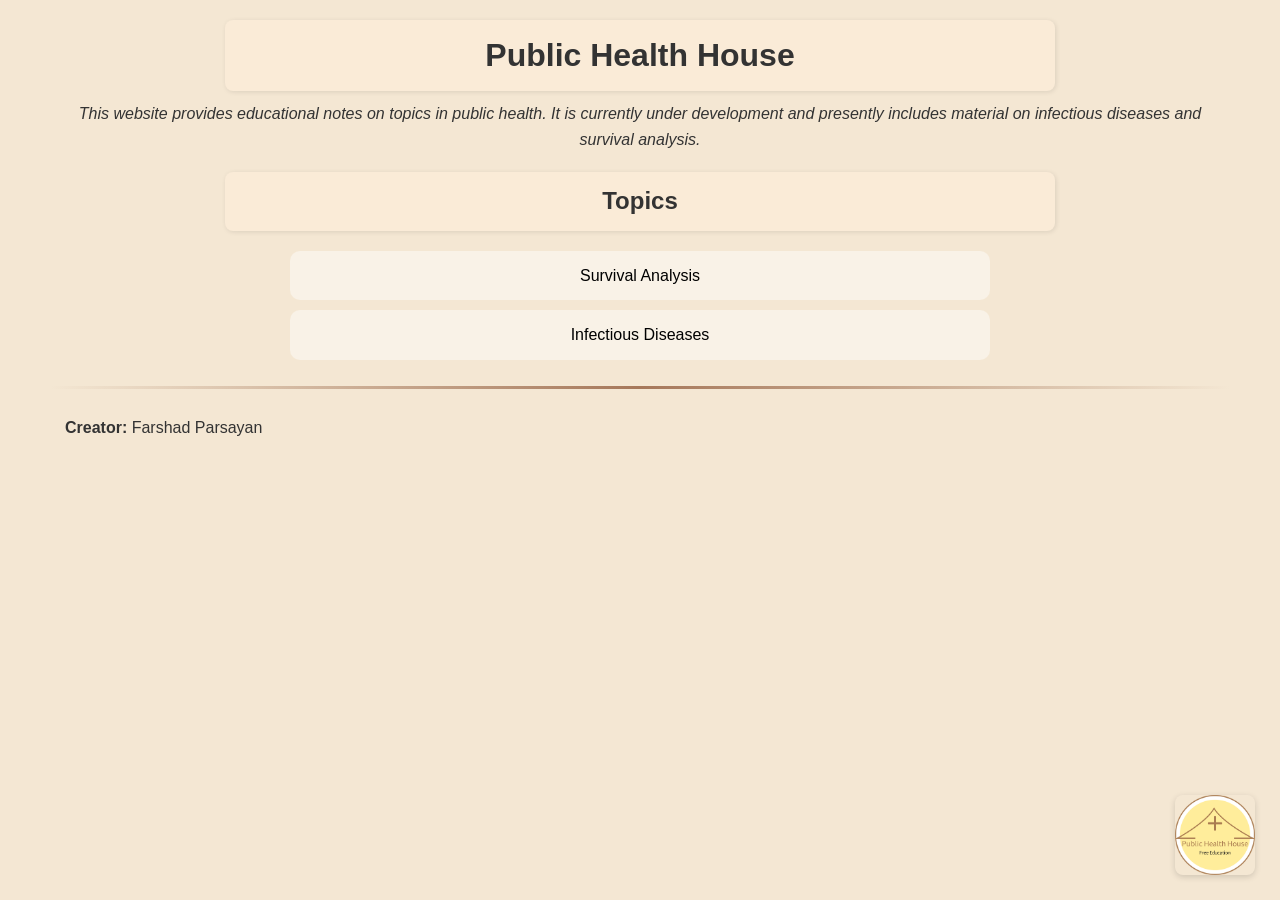
<file: index.html>
<!DOCTYPE html>
<html lang="en">

  <head>

    <meta charset="utf-8">
    <meta name="viewport" content="width=device-width, initial-scale=1.0">
    <title>Public Health House</title>

    <meta property="og:title" content="Public Health House">
    <meta property="og:description" content="Free, high-quality learning resource for public health, epidemiology, biostatistics, and health data science. Clear explanations, real-world examples, and practical skills.">
    <meta property="og:type" content="website">
    <meta property="og:url" content="">
    <meta property="og:image" content="logo.png">

    <meta name="twitter:card" content="summary_large_image">
    <meta name="twitter:title" content="Public Health House">
    <meta name="twitter:description" content="Learn public health, epidemiology, and data science with practical examples and clear explanations.">
    <meta name="twitter:image" content="logo.png">

    <link rel="icon" href="logo.png" type="image/png">
    <link rel="stylesheet" href="styles.css">
    
  </head>

  <body>

    <img class="logo" src="logo.png" alt="Public Health House logo">

  <h1>Public Health House</h1>

  <p class="about">This website provides educational notes on topics in public health. It is currently under development and presently includes material on infectious diseases and survival analysis.</p>

  <h2>Topics</h2>

  <ol>
    <li><a href="survival-analysis.html">Survival Analysis</a></li>
    <li><a href="infectious-diseases.html">Infectious Diseases</a></li>
  </ol>

  <hr class="separator">

  <footer>

    <p><strong>Creator:</strong> Farshad Parsayan</p>

  </footer>

  </body>

</html>
</file>
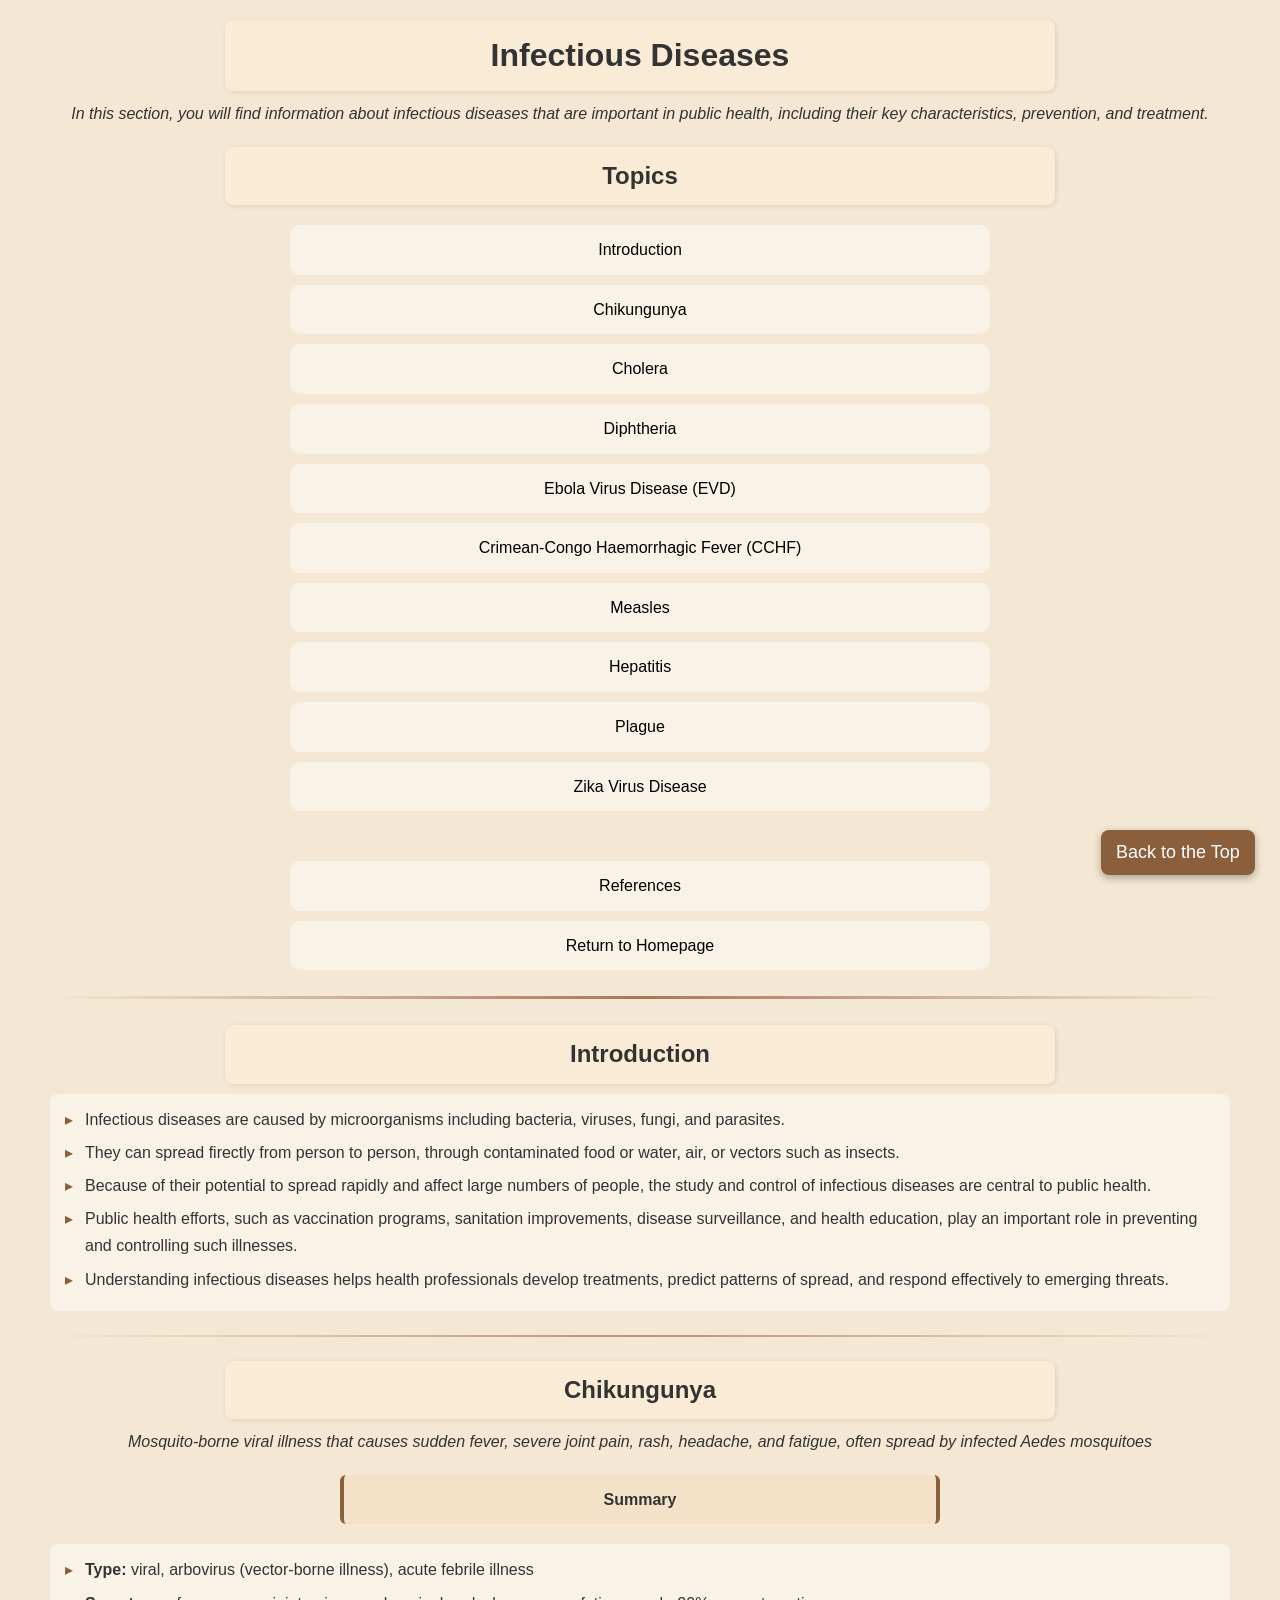
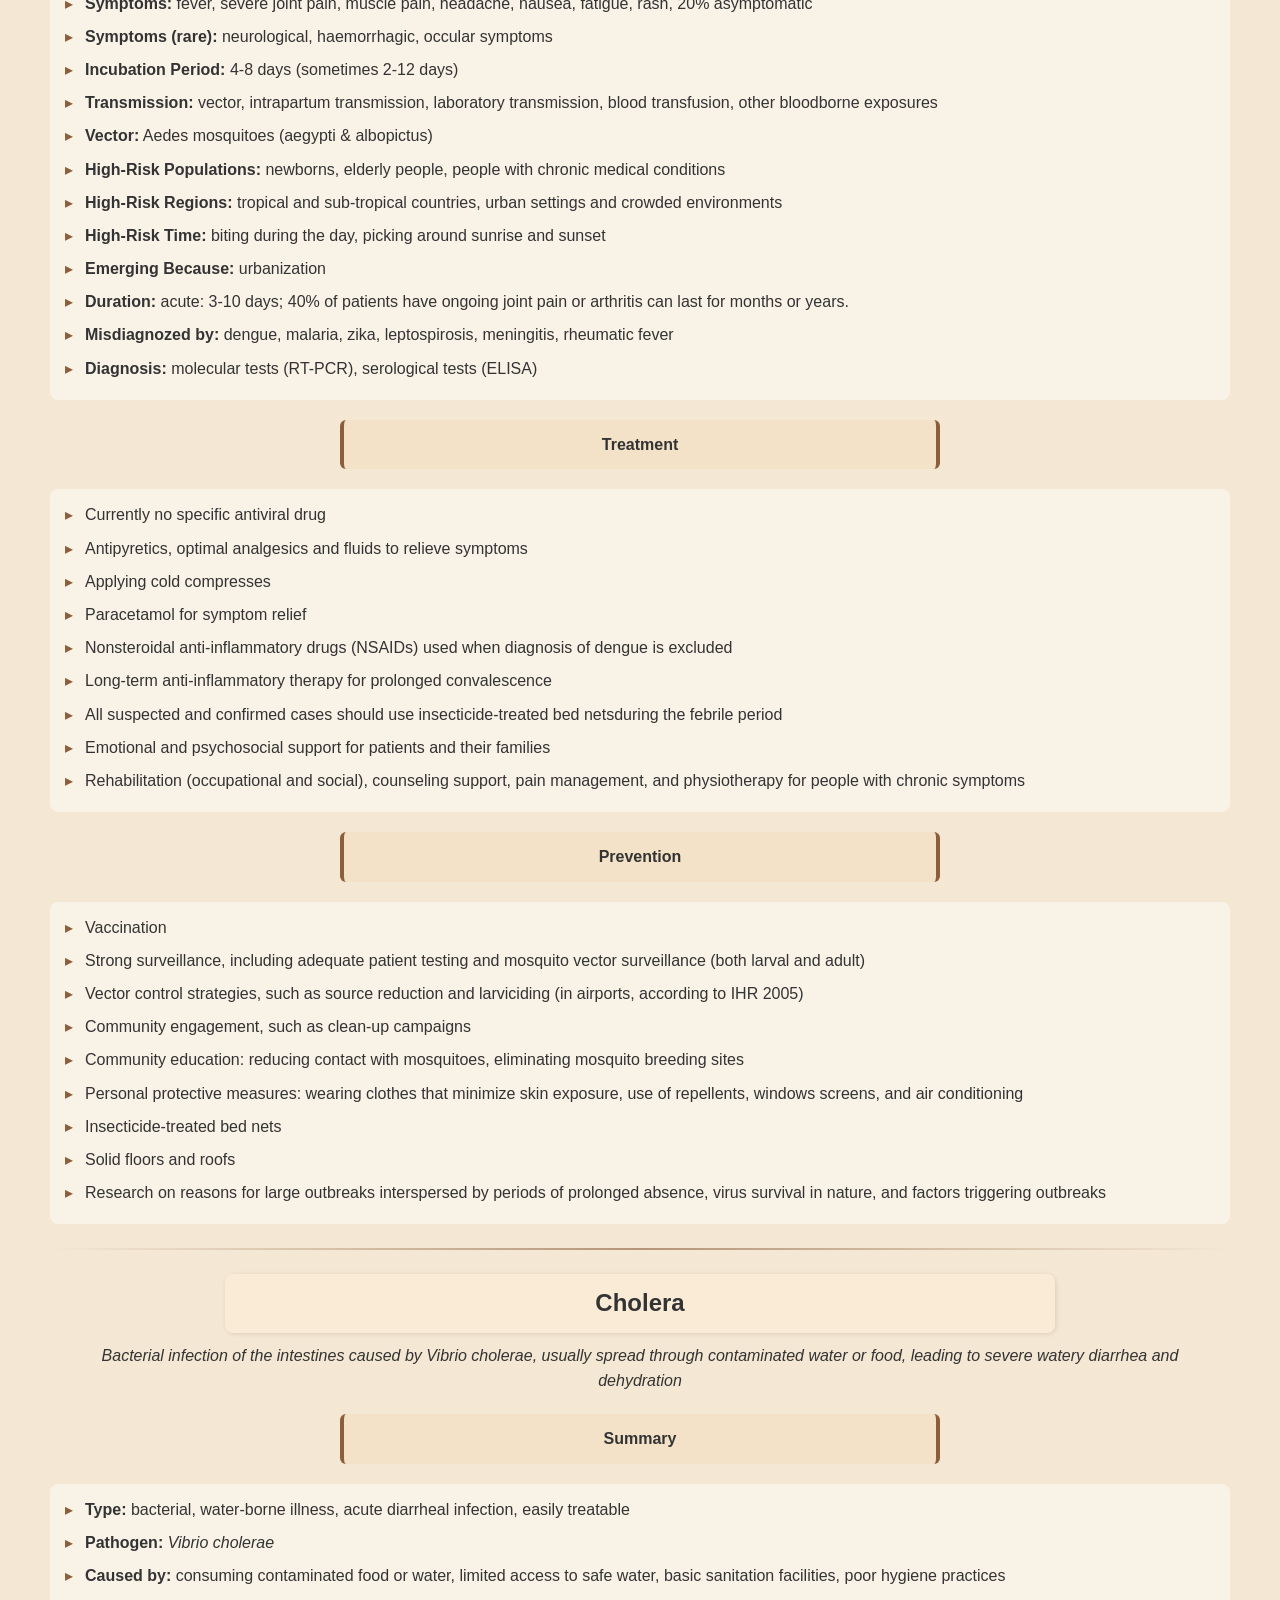
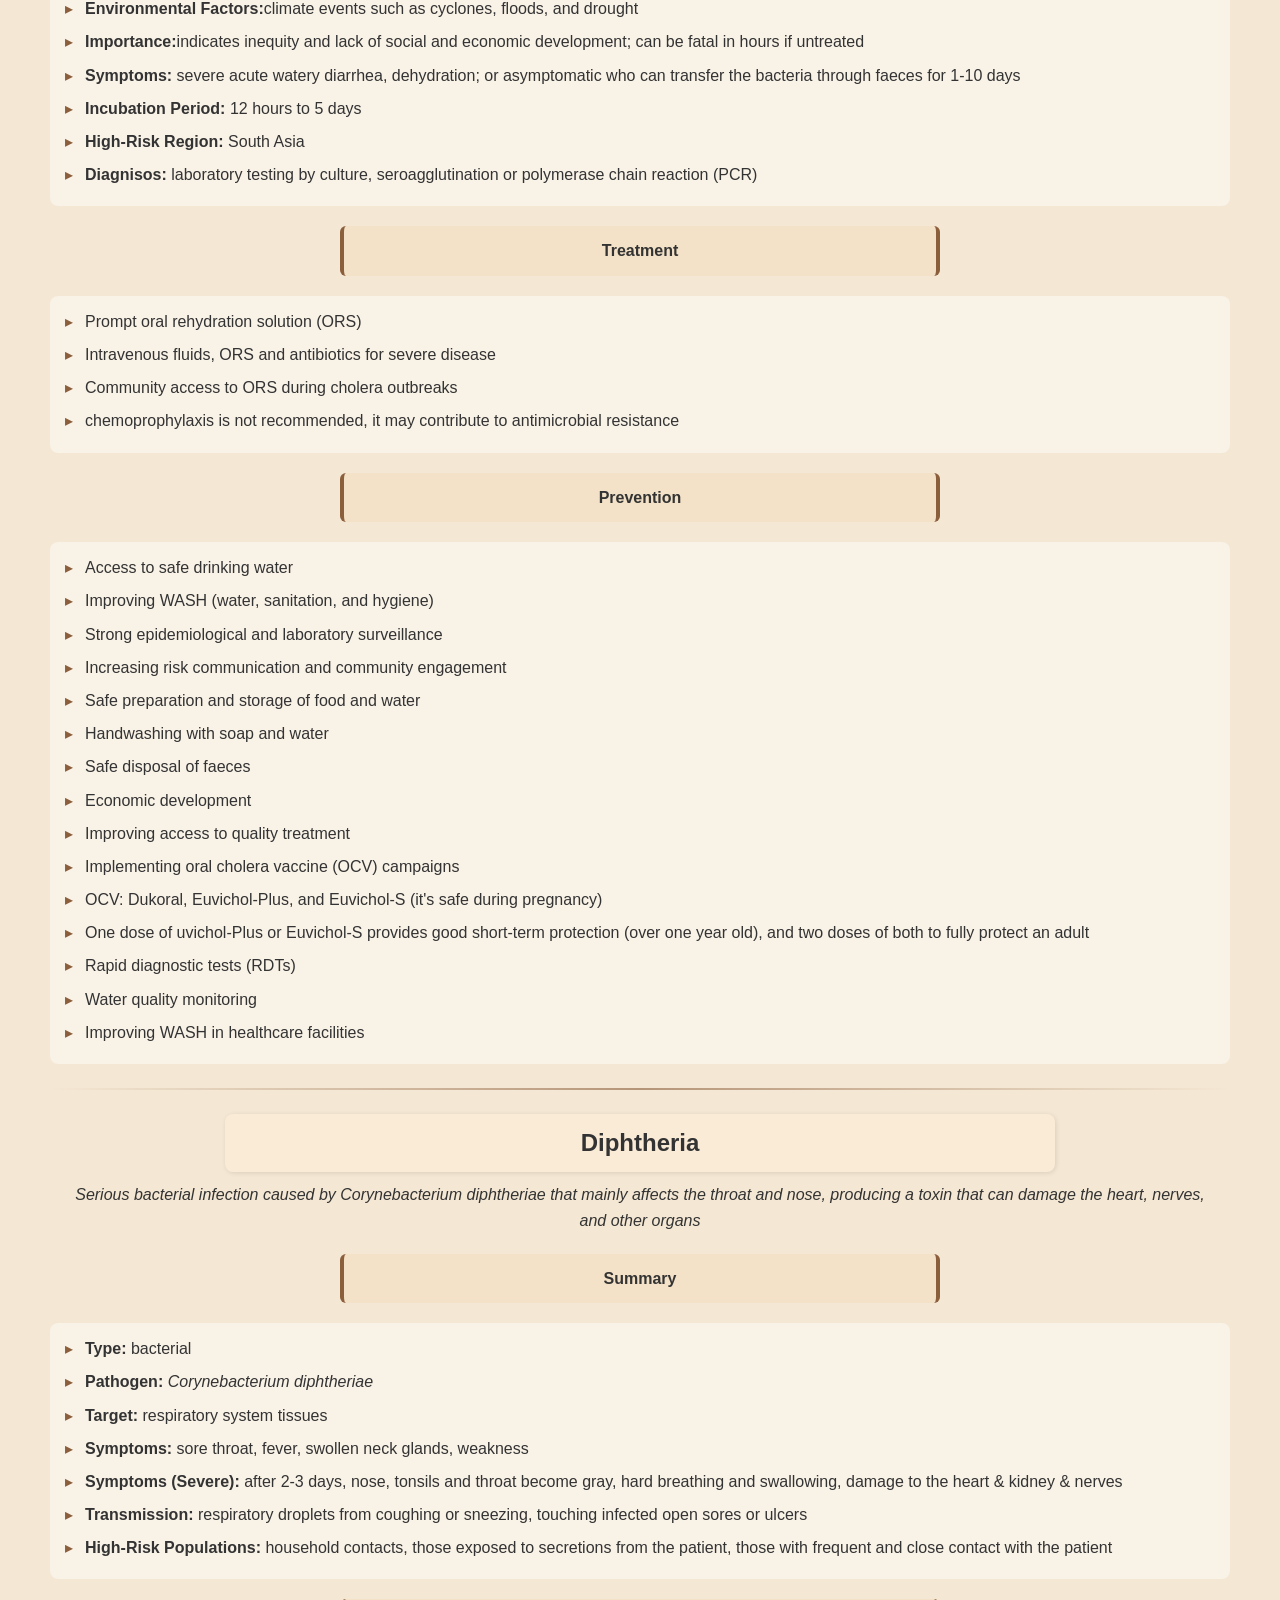
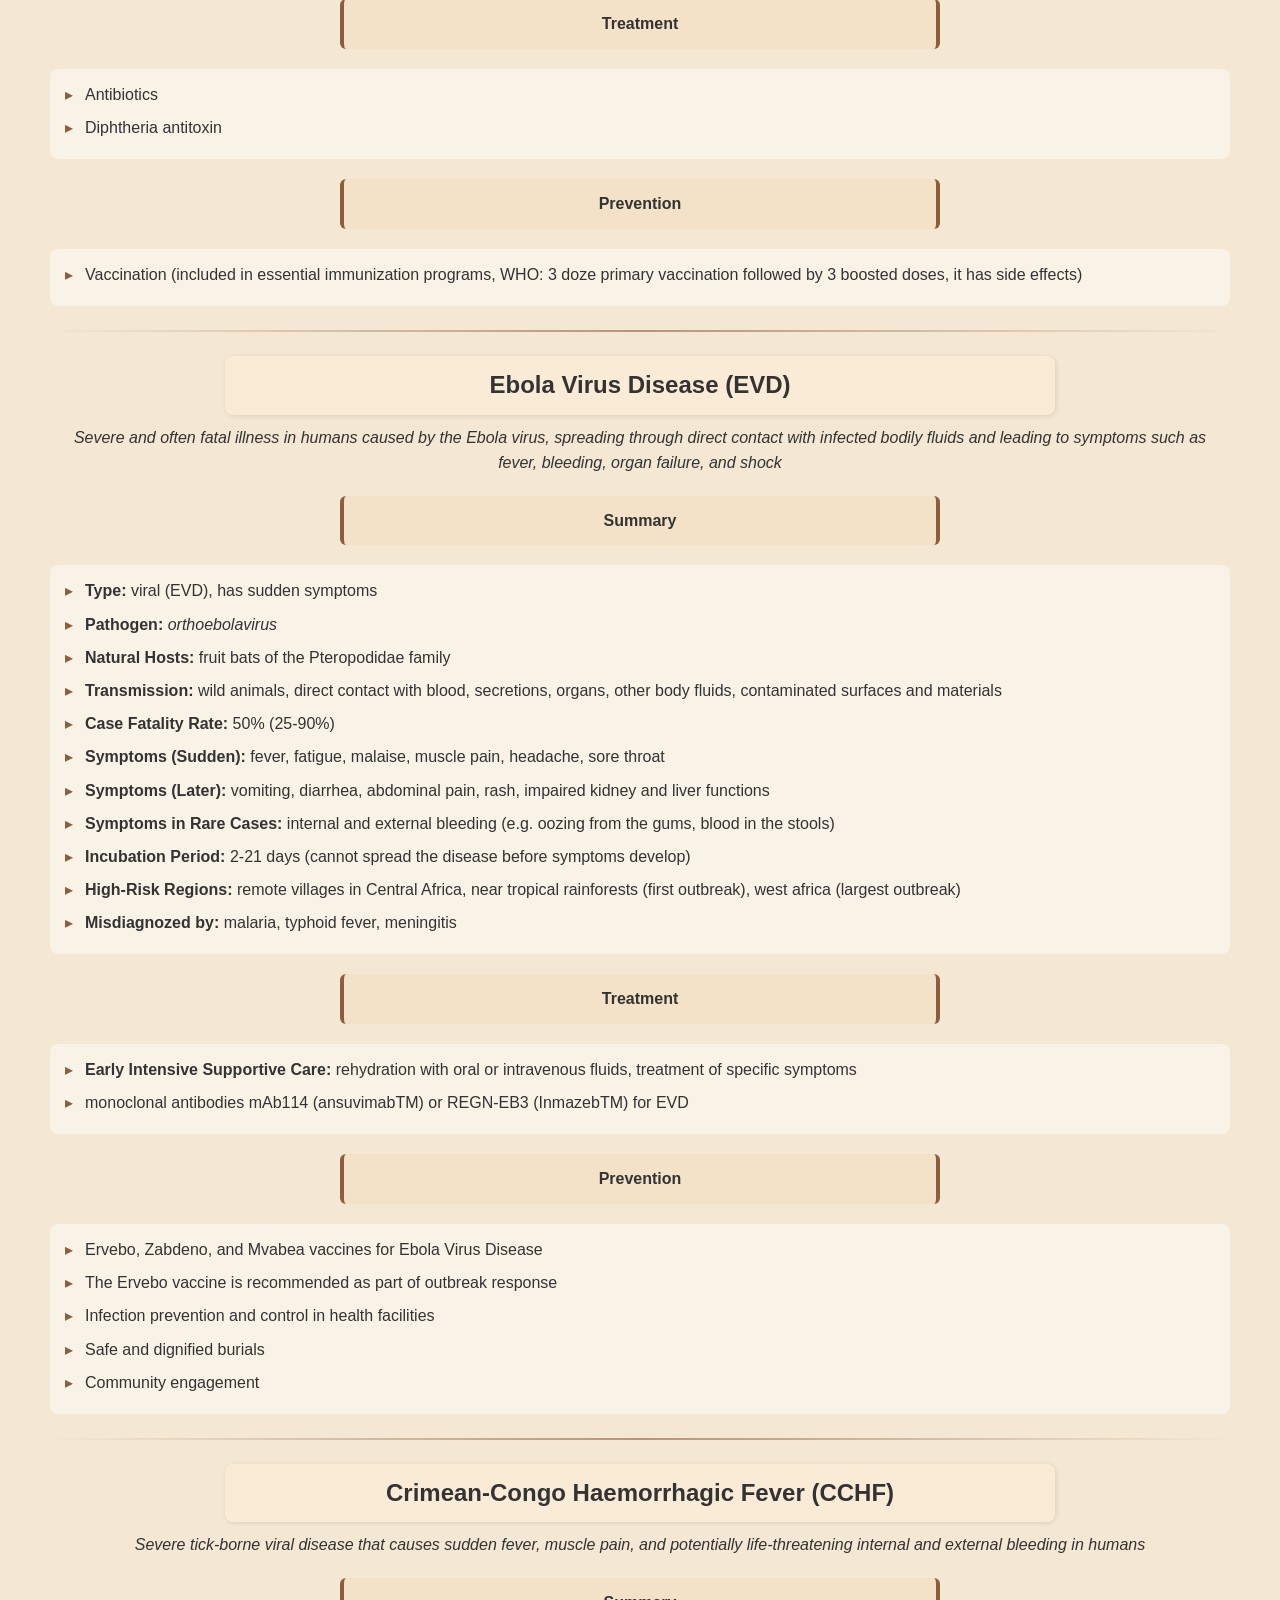
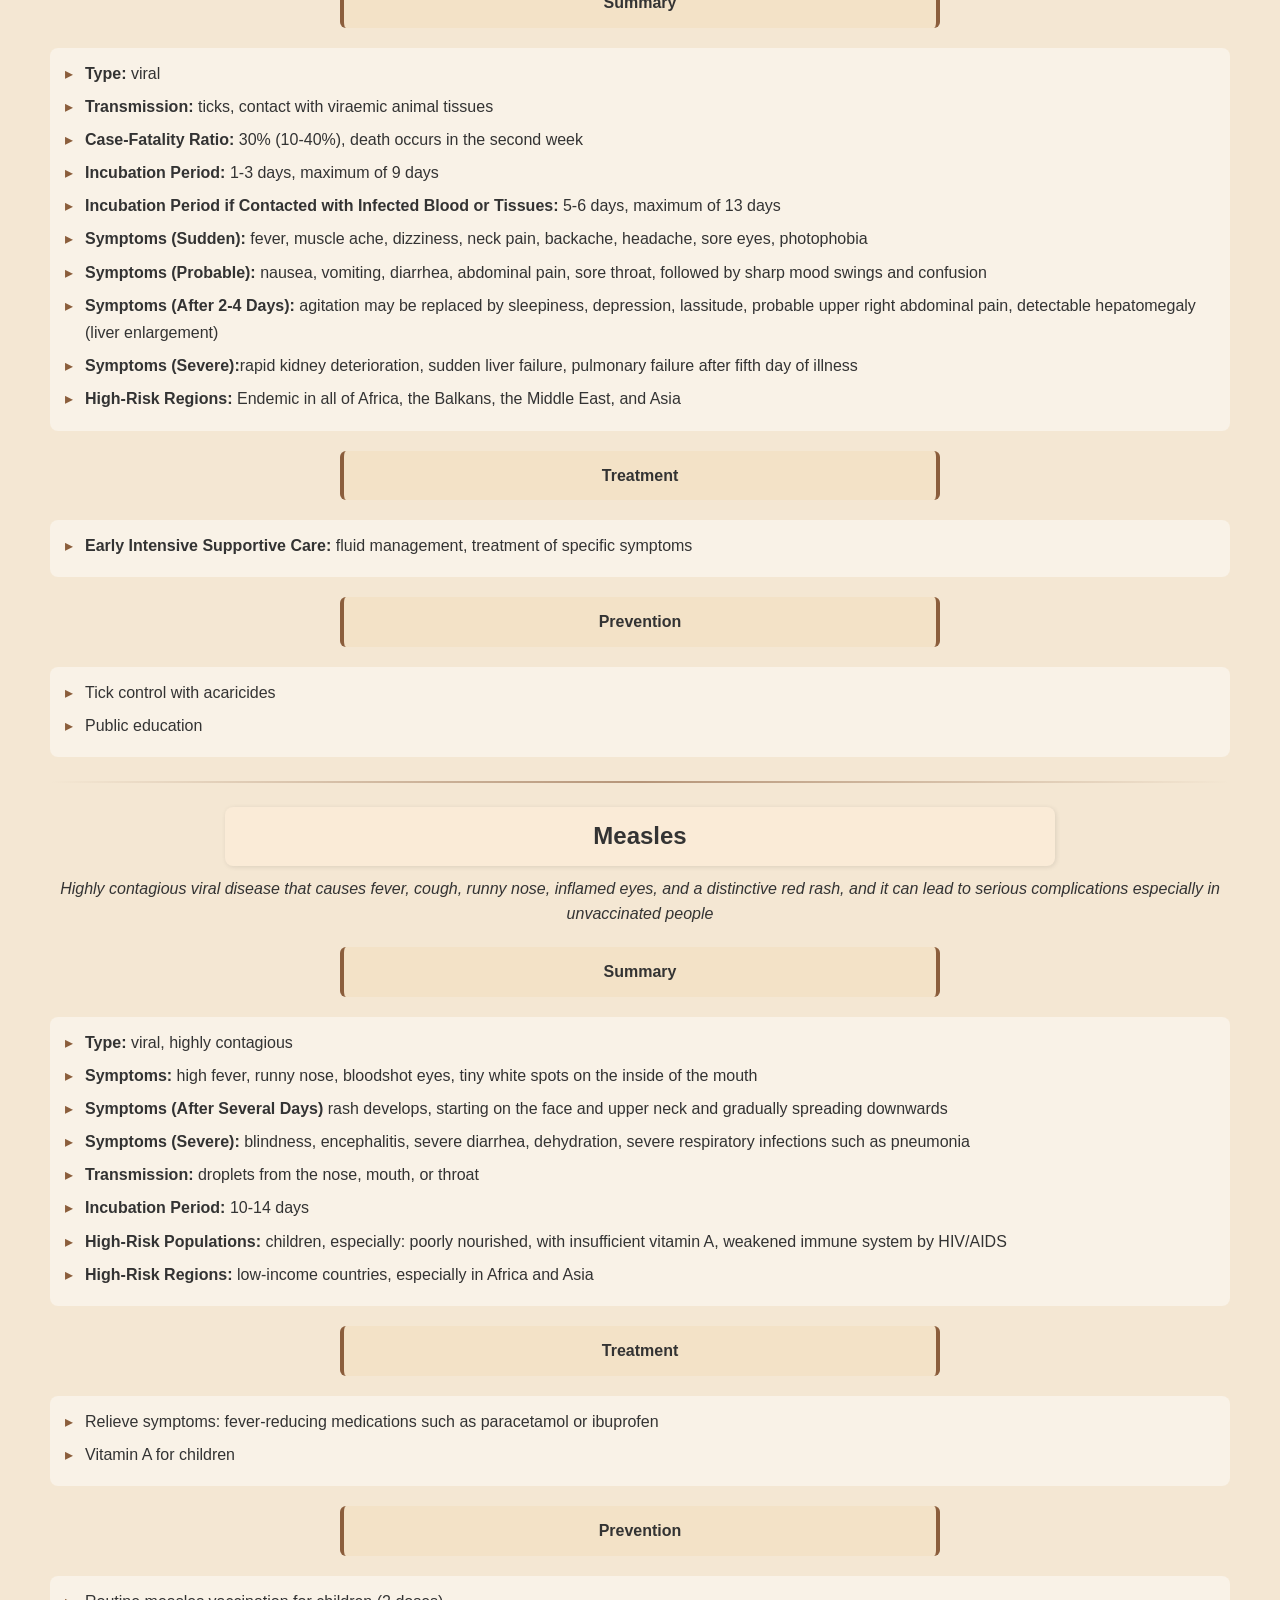
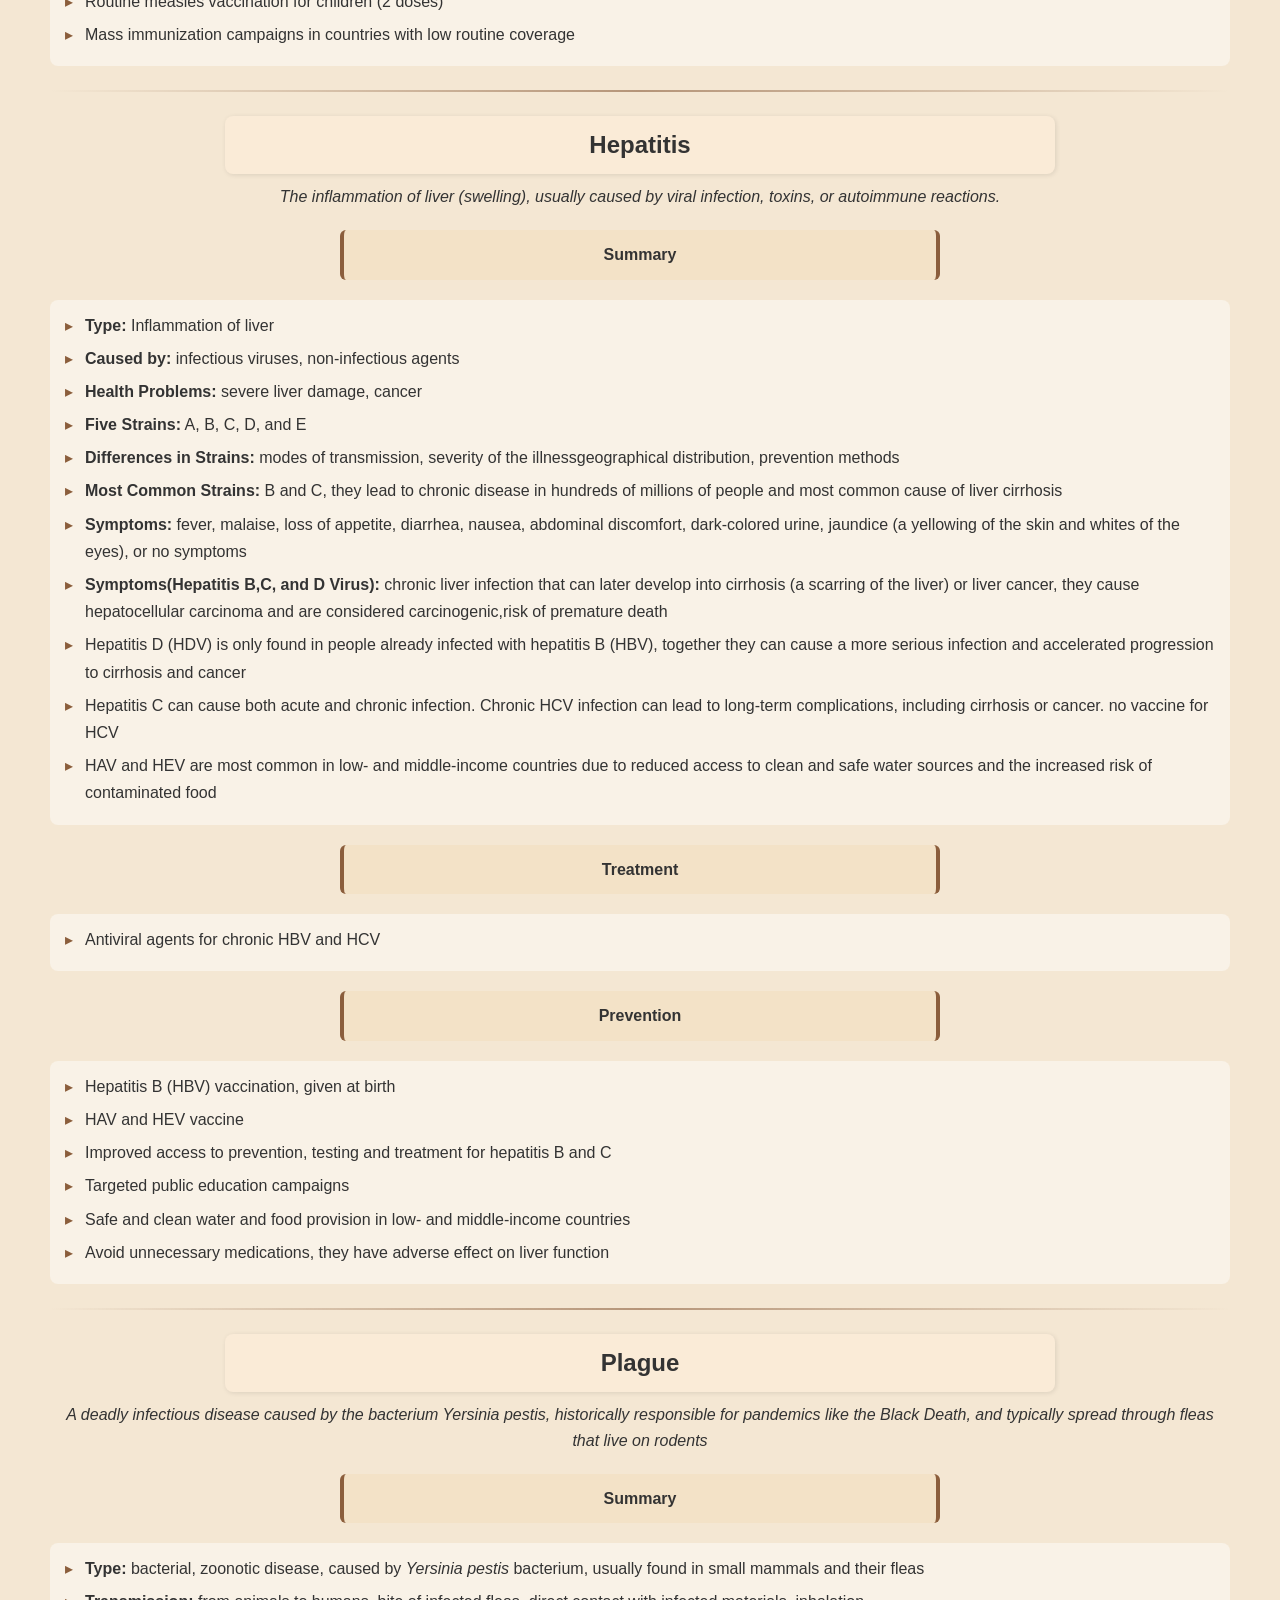
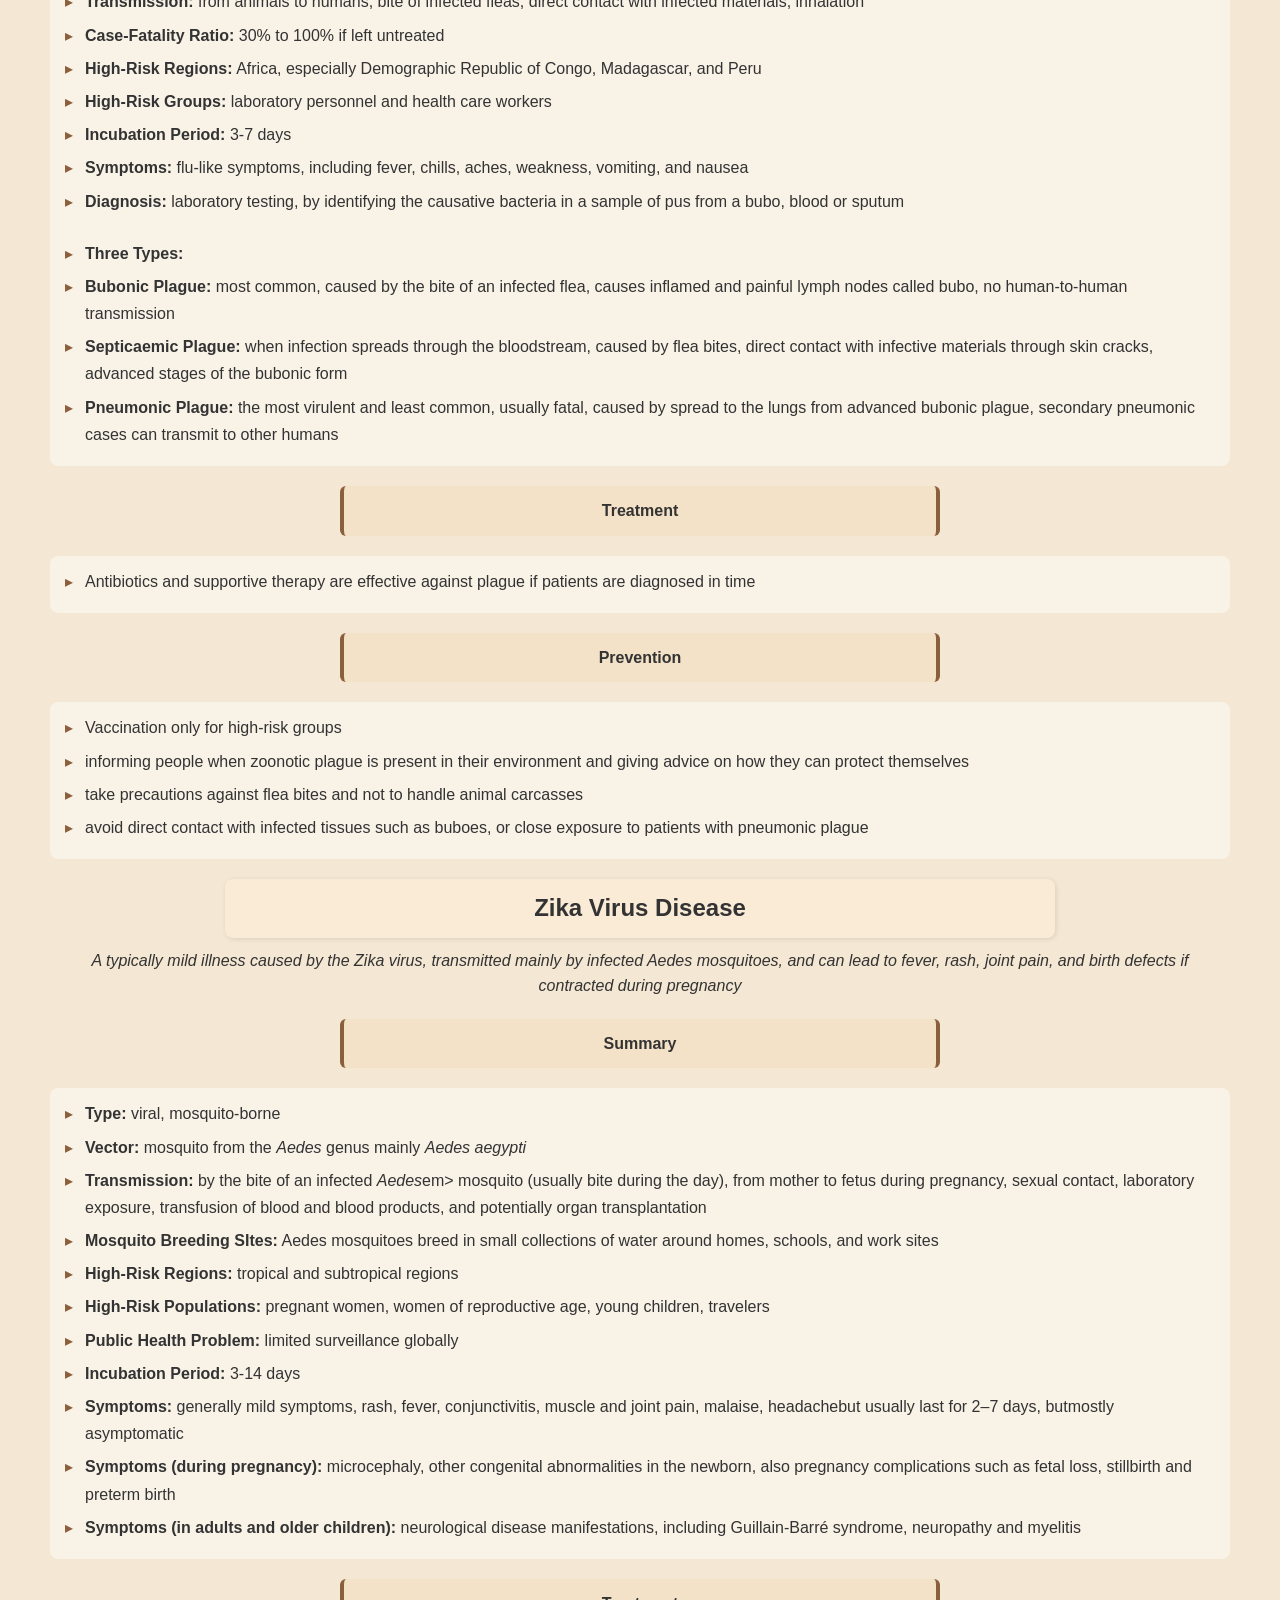
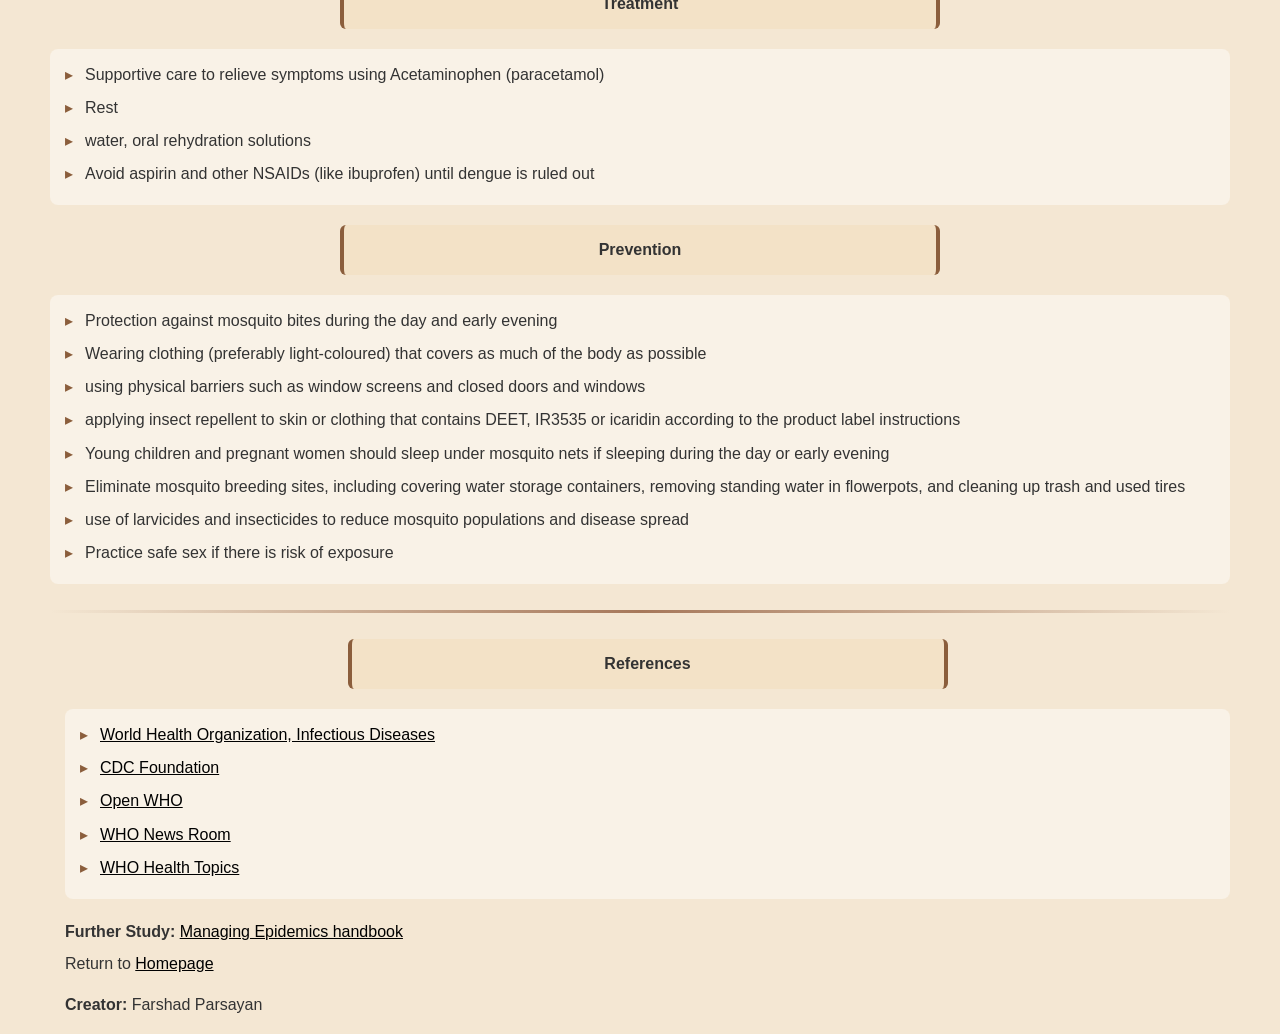
<file: infectious-diseases.html>
<!DOCTYPE html>
<html lang="en">
  
  <head>

    <meta charset="utf-8">
    <meta name="viewport" content="width=device-width, initial-scale=1.0">
    <title>Infectious-Diseases</title>
    <link rel="stylesheet" href="./styles.css">

  </head>


  <body>

    <h1>Infectious Diseases</h1>

    <p class="about">In this section, you will find information about infectious diseases that are important in public health, including their key characteristics, prevention, and treatment.</p>
    
    <h2>Topics</h2>

    <ol>
      <li><a href="#intro-infectious-diseases">Introduction</a></li>
      <li><a href="#chikungunya">Chikungunya</a></li>
      <li><a href="#cholera">Cholera</a></li>
      <li><a href="#dightheria">Diphtheria</a></li>
      <li><a href="#ebola">Ebola Virus Disease (EVD)</a></li>
      <li><a href="#crimean-congo-haemorrhagic-fever">Crimean-Congo Haemorrhagic Fever (CCHF)</a></li>
      <li><a href="#measles">Measles</a></li>
      <li><a href="#hepatitis">Hepatitis</a></li>
      <li><a href="#plague">Plague</a></li>
      <li><a href="#zika-virus-disease">Zika Virus Disease</a></li>
      <li style="margin-top: 50px;"><a href="#ref-infectious-diseases">References</a></li>
      <li><a href="index.html">Return to Homepage</a></li>
    </ol>

    
    <hr class="separator">


    <section>

      <h2 id="intro-infectious-diseases">Introduction</h2>

      <ul>
        <li>Infectious diseases are caused by microorganisms including bacteria, viruses, fungi, and parasites.</li>
        <li>They can spread firectly from person to person, through contaminated food or water, air, or vectors such as insects.</li>
        <li>Because of their potential to spread rapidly and affect large numbers of people, the study and control of infectious diseases are central to public health.</li>
        <li>Public health efforts, such as vaccination programs, sanitation improvements, disease surveillance, and health education, play an important role in preventing and controlling such illnesses.</li>
        <li>Understanding infectious diseases helps health professionals develop treatments, predict patterns of spread, and respond effectively to emerging threats.</li>
      </ul>

    </section>

    <hr class="middle">

    <section>
      <h2 id="chikungunya">Chikungunya</h2>
      <p class="about">Mosquito-borne viral illness that causes sudden fever, severe joint pain, rash, headache, and fatigue, often spread by infected Aedes mosquitoes</p>
      <h4>Summary</h4>
      <ul>
        <li><strong>Type:</strong> viral, arbovirus (vector-borne illness), acute febrile illness</li>
        <li><strong>Symptoms:</strong> fever, severe joint pain, muscle pain, headache, nausea, fatigue, rash, 20% asymptomatic</li>
        <li><strong>Symptoms (rare):</strong> neurological, haemorrhagic, occular symptoms</li>
        <li><strong>Incubation Period:</strong> 4-8 days (sometimes 2-12 days)</li>
        <li><strong>Transmission:</strong> vector, intrapartum transmission, laboratory transmission, blood transfusion, other bloodborne exposures</li>
        <li><strong>Vector:</strong> Aedes mosquitoes (aegypti & albopictus)</li>
        <li><strong>High-Risk Populations:</strong> newborns, elderly people, people with chronic medical conditions</li>
        <li><strong>High-Risk Regions:</strong> tropical and sub-tropical countries, urban settings and crowded environments</li>
        <li><strong>High-Risk Time:</strong> biting during the day, picking around sunrise and sunset</li>
        <li><strong>Emerging Because:</strong> urbanization</li>
        <li><strong>Duration:</strong> acute: 3-10 days; 40% of patients have ongoing joint pain or arthritis can last for months or years.</li>
        <li><strong>Misdiagnozed by:</strong> dengue, malaria, zika, leptospirosis, meningitis, rheumatic fever</li>
        <li><strong>Diagnosis:</strong> molecular tests (RT-PCR), serological tests (ELISA)</li>
      </ul>

      <h4>Treatment</h4>
      <ul>
        <li>Currently no specific antiviral drug</li>
        <li>Antipyretics, optimal analgesics and fluids to relieve symptoms</li>
        <li>Applying cold compresses</li>
        <li>Paracetamol for symptom relief</li>
        <li>Nonsteroidal anti-inflammatory drugs (NSAIDs) used when diagnosis of dengue is excluded</li>
        <li>Long-term anti-inflammatory therapy for prolonged convalescence</li>
        <li>All suspected and confirmed cases should use insecticide-treated bed netsduring the febrile period</li>
        <li>Emotional and psychosocial support for patients and their families</li>
        <li>Rehabilitation (occupational and social), counseling support, pain management, and physiotherapy for people with chronic symptoms</li>
      </ul>

      <h4>Prevention</h4>
      <ul>
        <li>Vaccination</li>
        <li>Strong surveillance, including adequate patient testing and mosquito vector surveillance (both larval and adult)</li>
        <li>Vector control strategies, such as source reduction and larviciding (in airports, according to IHR 2005)</li>
        <li>Community engagement, such as clean-up campaigns</li>
        <li>Community education: reducing contact with mosquitoes, eliminating mosquito breeding sites</li>
        <li>Personal protective measures: wearing clothes that minimize skin exposure, use of repellents, windows screens, and air conditioning</li>
        <li>Insecticide-treated bed nets</li>
        <li>Solid floors and roofs</li>
        <li>Research on reasons for large outbreaks interspersed by periods of prolonged absence, virus survival in nature, and factors triggering outbreaks</li>
      </ul>
    </section>

    <hr class="middle">

    <section>
      <h2 id="cholera">Cholera</h2>
      <p class="about">Bacterial infection of the intestines caused by Vibrio cholerae, usually spread through contaminated water or food, leading to severe watery diarrhea and dehydration</p>
      <h4>Summary</h4>
      <ul>
        <li><strong>Type:</strong> bacterial, water-borne illness, acute diarrheal infection, easily treatable</li>
        <li><strong>Pathogen:</strong> <em>Vibrio cholerae</em></li>
        <li><strong>Caused by:</strong> consuming contaminated food or water, limited access to safe water, basic sanitation facilities, poor hygiene practices</li>
        <li><strong>Environmental Factors:</strong>climate events such as cyclones, floods, and drought</li>
        <li><strong>Importance:</strong>indicates inequity and lack of social and economic development; can be fatal in hours if untreated</li>
        <li><strong>Symptoms:</strong> severe acute watery diarrhea, dehydration; or asymptomatic who can transfer the bacteria through faeces for 1-10 days</li>
        <li><Strong>Incubation Period:</Strong> 12 hours to 5 days</li>
        <li><strong>High-Risk Region:</strong> South Asia</li>
        <li><strong>Diagnisos:</strong> laboratory testing by culture, seroagglutination or polymerase chain reaction (PCR)</li>
      </ul>

      <h4>Treatment</h4>
      <ul>
        <li>Prompt oral rehydration solution (ORS)</li>
        <li>Intravenous fluids, ORS and antibiotics for severe disease</li>
        <li>Community access to ORS during cholera outbreaks</li>
        <li>chemoprophylaxis is not recommended, it may contribute to antimicrobial resistance</li>
      </ul>

      <h4>Prevention</h4>
      <ul>
        <li>Access to safe drinking water</li>
        <li>Improving WASH (water, sanitation, and hygiene)</li>
        <li>Strong epidemiological and laboratory surveillance</li>
        <li>Increasing risk communication and community engagement</li>
        <li>Safe preparation and storage of food and water</li>
        <li>Handwashing with soap and water</li>
        <li>Safe disposal of faeces</li>
        <li>Economic development</li>
        <li>Improving access to quality treatment</li>
        <li>Implementing oral cholera vaccine (OCV) campaigns</li>
        <li>OCV: Dukoral, Euvichol-Plus, and Euvichol-S (it's safe during pregnancy)</li>
        <li>One dose of uvichol-Plus or Euvichol-S provides good short-term protection (over one year old), and two doses of both to fully protect an adult</li>
        <li>Rapid diagnostic tests (RDTs)</li>
        <li>Water quality monitoring</li>
        <li>Improving WASH in healthcare facilities</li>
      </ul>
    </section>

    <hr class="middle">

    <section>
      <h2 id="dightheria">Diphtheria</h2>
      <p class="about">Serious bacterial infection caused by Corynebacterium diphtheriae that mainly affects the throat and nose, producing a toxin that can damage the heart, nerves, and other organs</p>
      <h4>Summary</h4>
      <ul>
        <li><strong>Type:</strong> bacterial</li>
        <li><strong>Pathogen:</strong> <em>Corynebacterium diphtheriae</em></li>
        <li><strong>Target:</strong> respiratory system tissues</li>
        <li><strong>Symptoms:</strong> sore throat, fever, swollen neck glands, weakness</li>
        <li><strong>Symptoms (Severe):</strong> after 2-3 days, nose, tonsils and throat become gray, hard breathing and swallowing, damage to the heart & kidney & nerves</li>
        <li><strong>Transmission:</strong> respiratory droplets from coughing or sneezing, touching infected open sores or ulcers</li>
        <li><strong>High-Risk Populations:</strong> household contacts, those exposed to secretions from the patient, those with frequent and close contact with the patient</li>
      </ul>

      <h4>Treatment</h4>
      <ul>
        <li>Antibiotics</li>
        <li>Diphtheria antitoxin</li>
      </ul>

      <h4>Prevention</h4>
      <ul>
        <li>Vaccination (included in essential immunization programs, WHO: 3 doze primary vaccination followed by 3 boosted doses, it has side effects)</li>
      </ul>
    </section>

    <hr class="middle">

    <section>
      <h2 id="ebola">Ebola Virus Disease (EVD)</h2>
      <p class="about">Severe and often fatal illness in humans caused by the Ebola virus, spreading through direct contact with infected bodily fluids and leading to symptoms such as fever, bleeding, organ failure, and shock</p>
      <h4>Summary</h4>
      <ul>
        <li><strong>Type:</strong> viral (EVD), has sudden symptoms</li>
        <li><strong>Pathogen:</strong> <em>orthoebolavirus</em></li>
        <li><strong>Natural Hosts:</strong> fruit bats of the Pteropodidae family</li>
        <li><strong>Transmission:</strong> wild animals, direct contact with blood, secretions, organs, other body fluids, contaminated surfaces and materials</li>
        <li><strong>Case Fatality Rate:</strong> 50% (25-90%)</li>
        <li><strong>Symptoms (Sudden):</strong> fever, fatigue, malaise, muscle pain, headache, sore throat</li>
        <li><strong>Symptoms (Later):</strong> vomiting, diarrhea, abdominal pain, rash, impaired kidney and liver functions</li>
        <li><strong>Symptoms in Rare Cases:</strong> internal and external bleeding (e.g. oozing from the gums, blood in the stools)</li>
        <li><strong>Incubation Period:</strong> 2-21 days (cannot spread the disease before symptoms develop)</li>
        <li><strong>High-Risk Regions:</strong> remote villages in Central Africa, near tropical rainforests (first outbreak), west africa (largest outbreak)</li>
        <li><strong>Misdiagnozed by:</strong> malaria, typhoid fever, meningitis</li>
      </ul>

      <h4>Treatment</h4>
      <ul>
        <li><strong>Early Intensive Supportive Care:</strong> rehydration with oral or intravenous fluids, treatment of specific symptoms</li>
        <li>monoclonal antibodies mAb114 (ansuvimabTM) or REGN-EB3 (InmazebTM) for EVD</li>
      </ul>

      <h4>Prevention</h4>
      <ul>
        <li>Ervebo, Zabdeno, and Mvabea vaccines for Ebola Virus Disease</li>
        <li>The Ervebo vaccine is recommended as part of outbreak response</li>
        <li>Infection prevention and control in health facilities</li>
        <li>Safe and dignified burials</li>
        <li>Community engagement</li>
      </ul>
    </section>

    <hr class="middle">

    <section>
      <h2 id="crimean-congo-haemorrhagic-fever">Crimean-Congo Haemorrhagic Fever (CCHF)</h2>
      <p class="about">Severe tick-borne viral disease that causes sudden fever, muscle pain, and potentially life-threatening internal and external bleeding in humans</p>
      <h4>Summary</h4>
      <ul>
        <li><strong>Type:</strong> viral</li>
        <li><strong>Transmission:</strong> ticks, contact with viraemic animal tissues</li>
        <li><strong>Case-Fatality Ratio:</strong> 30% (10-40%), death occurs in the second week</li>
        <li><strong>Incubation Period:</strong> 1-3 days, maximum of 9 days</li>
        <li><strong>Incubation Period if Contacted with Infected Blood or Tissues:</strong> 5-6 days, maximum of 13 days</li>
        <li><strong>Symptoms (Sudden):</strong> fever, muscle ache, dizziness, neck pain, backache, headache, sore eyes, photophobia</li>
        <li><strong>Symptoms (Probable):</strong> nausea, vomiting, diarrhea, abdominal pain, sore throat, followed by sharp mood swings and confusion</li>
        <li><strong>Symptoms (After 2-4 Days):</strong> agitation may be replaced by sleepiness, depression, lassitude, probable upper right abdominal pain, detectable hepatomegaly (liver enlargement)</li>
        <li><strong>Symptoms (Severe):</strong>rapid kidney deterioration, sudden liver failure, pulmonary failure after fifth day of illness</li>
        <li><strong>High-Risk Regions:</strong> Endemic in all of Africa, the Balkans, the Middle East, and Asia</li>
      </ul>

      <h4>Treatment</h4>
      <ul>
        <li><strong>Early Intensive Supportive Care:</strong> fluid management, treatment of specific symptoms</li>
      </ul>

      <h4>Prevention</h4>
      <ul>
        <li>Tick control with acaricides</li>
        <li>Public education</li>
      </ul>
    </section>

    <hr class="middle">

    <section>
      <h2 id="measles">Measles</h2>
      <p class="about">Highly contagious viral disease that causes fever, cough, runny nose, inflamed eyes, and a distinctive red rash, and it can lead to serious complications especially in unvaccinated people</p>
      <h4>Summary</h4>
      <ul>
        <li><strong>Type:</strong> viral, highly contagious</li>
        <li><strong>Symptoms:</strong> high fever, runny nose, bloodshot eyes, tiny white spots on the inside of the mouth</li>
        <li><strong>Symptoms (After Several Days)</strong> rash develops, starting on the face and upper neck and gradually spreading downwards</li>
        <li><strong>Symptoms (Severe):</strong> blindness, encephalitis, severe diarrhea, dehydration, severe respiratory infections such as pneumonia</li>
        <li><strong>Transmission:</strong> droplets from the nose, mouth, or throat</li>
        <li><strong>Incubation Period:</strong> 10-14 days</li>
        <li><strong>High-Risk Populations:</strong> children, especially: poorly nourished, with insufficient vitamin A, weakened immune system by HIV/AIDS</li>
        <li><strong>High-Risk Regions:</strong> low-income countries, especially in Africa and Asia</li>
      </ul>

      <h4>Treatment</h4>
      <ul>
        <li>Relieve symptoms: fever-reducing medications such as paracetamol or ibuprofen</li>
        <li>Vitamin A for children</li>
      </ul>

      <h4>Prevention</h4>
      <ul>
        <li>Routine measles vaccination for children (2 doses)</li>
        <li>Mass immunization campaigns in countries with low routine coverage</li>
      </ul>
    </section>

    <hr class="middle">

    <section>
      <h2 id="hepatitis">Hepatitis</h2>
      <p class="about">The inflammation of liver (swelling), usually caused by viral infection, toxins, or autoimmune reactions. </p>

      <h4>Summary</h4>
      <ul>
        <li><strong>Type:</strong> Inflammation of liver</li>
        <li><strong>Caused by:</strong> infectious viruses, non-infectious agents</li>
        <li><strong>Health Problems:</strong> severe liver damage, cancer</li>
        <li><strong>Five Strains:</strong> A, B, C, D, and E</li>
        <li><strong>Differences in Strains:</strong> modes of transmission, severity of the illnessgeographical distribution, prevention methods</li>
        <li><strong>Most Common Strains:</strong> B and C, they lead to chronic disease in hundreds of millions of people and most common cause of liver cirrhosis</li>
        <li><strong>Symptoms:</strong> fever, malaise, loss of appetite, diarrhea, nausea, abdominal discomfort, dark-colored urine, jaundice (a yellowing of the skin and whites of the eyes), or no symptoms</li>
        <li><strong>Symptoms(Hepatitis B,C, and D Virus):</strong> chronic liver infection that can later develop into cirrhosis (a scarring of the liver) or liver cancer, they cause hepatocellular carcinoma and are considered carcinogenic,risk of premature death</li>
        <li>Hepatitis D (HDV) is only found in people already infected with hepatitis B (HBV), together they can cause a more serious infection and accelerated progression to cirrhosis and cancer</li>
        <li>Hepatitis C can cause both acute and chronic infection. Chronic HCV infection can lead to long-term complications, including cirrhosis or cancer. no vaccine for HCV</li>
        <li>HAV and HEV are most common in low- and middle-income countries due to reduced access to clean and safe water sources and the increased risk of contaminated food</li>
      </ul>

      <h4>Treatment</h4>
      <ul>
        <li>Antiviral agents for chronic HBV and HCV</li>
      </ul>

      <h4>Prevention</h4>
      <ul>
        <li>Hepatitis B (HBV) vaccination, given at birth</li>
        <li>HAV and HEV vaccine</li>
        <li>Improved access to prevention, testing and treatment for hepatitis B and C</li>
        <li>Targeted public education campaigns</li>
        <li>Safe and clean water and food provision in low- and middle-income countries</li>
        <li>Avoid unnecessary medications, they have adverse effect on liver function</li>
      </ul>

      </section>

      <button class="scroll-top" onclick="window.scrollTo({top: 0, behavior: 'smooth'});">Back to the Top</button>

      <hr class="middle">

      <section>

        <h2 id="plague">Plague</h2>

        <p class="about">A deadly infectious disease caused by the bacterium Yersinia pestis, historically responsible for pandemics like the Black Death, and typically spread through fleas that live on rodents</p>

        <h4>Summary</h4>

        <ul>
          <li><strong>Type:</strong> bacterial, zoonotic disease, caused by <em>Yersinia pestis</em> bacterium, usually found in small mammals and their fleas</li>
          <li><strong>Transmission:</strong> from animals to humans, bite of infected fleas, direct contact with infected materials, inhalation</li>
          <li><strong>Case-Fatality Ratio:</strong> 30% to 100% if left untreated</li>
          <li><strong>High-Risk Regions:</strong> Africa, especially Demographic Republic of Congo, Madagascar, and Peru</li>
          <li><strong>High-Risk Groups:</strong> laboratory personnel and health care workers</li>
          <li><strong>Incubation Period:</strong> 3-7 days</li>
          <li><strong>Symptoms:</strong> flu-like symptoms, including fever, chills, aches, weakness, vomiting, and nausea</li>
          <li><strong>Diagnosis:</strong> laboratory testing, by identifying the causative bacteria in a sample of pus from a bubo, blood or sputum</li>
          <li style="margin-top: 25px;"><strong>Three Types:</strong></li>
          <li><strong>Bubonic Plague:</strong> most common, caused by the bite of an infected flea, causes inflamed and painful lymph nodes called bubo, no human-to-human transmission</li>
          <li><strong>Septicaemic Plague:</strong> when infection spreads through the bloodstream, caused by flea bites, direct contact with infective materials through skin cracks, advanced stages of the bubonic form</li>
          <li><strong>Pneumonic Plague:</strong> the most virulent and least common, usually fatal, caused by spread to the lungs from advanced bubonic plague, secondary pneumonic cases can transmit to other humans</li>
        </ul>

        <h4>Treatment</h4>

        <ul>
          <li>Antibiotics and supportive therapy are effective against plague if patients are diagnosed in time</li>
        </ul>

        <h4>Prevention</h4>

        <ul>
          <li>Vaccination only for high-risk groups</li>
          <li>informing people when zoonotic plague is present in their environment and giving advice on how they can protect themselves</li>
          <li>take precautions against flea bites and not to handle animal carcasses</li>
          <li>avoid direct contact with infected tissues such as buboes, or close exposure to patients with pneumonic plague</li>
        </ul>

      </section>

      <section>

        <h2 id="zika-virus-disease">Zika Virus Disease</h2>

        <p class="about">A typically mild illness caused by the Zika virus, transmitted mainly by infected Aedes mosquitoes, and can lead to fever, rash, joint pain, and birth defects if contracted during pregnancy</p>

        <h4>Summary</h4>

        <ul>
          <li><strong>Type:</strong> viral, mosquito-borne</li>
          <li><strong>Vector:</strong> mosquito from the <em>Aedes</em> genus mainly <em>Aedes aegypti</em></li>
          <li><strong>Transmission:</strong> by the bite of an infected <em>Aedes</em>em> mosquito (usually bite during the day), from mother to fetus during pregnancy, sexual contact, laboratory exposure, transfusion of blood and blood products, and potentially organ transplantation</li>
          <li><strong>Mosquito Breeding SItes:</strong> Aedes mosquitoes breed in small collections of water around homes, schools, and work sites</li>
          <li><strong>High-Risk Regions:</strong> tropical and subtropical regions</li>
          <li><strong>High-Risk Populations:</strong> pregnant women, women of reproductive age, young children, travelers</li>
          <li><strong>Public Health Problem:</strong> limited surveillance globally</li>
          <li><strong>Incubation Period:</strong> 3-14 days</li>
          <li><strong>Symptoms:</strong> generally mild symptoms, rash, fever, conjunctivitis, muscle and joint pain, malaise, headachebut usually last for 2–7 days, butmostly asymptomatic</li>
          <li><strong>Symptoms (during pregnancy):</strong> microcephaly, other congenital abnormalities in the newborn, also pregnancy complications such as fetal loss, stillbirth and preterm birth</li>
          <li><strong>Symptoms (in adults and older children):</strong> neurological disease manifestations, including Guillain-Barré syndrome, neuropathy and myelitis</li>
        </ul>

        <h4>Treatment</h4>

        <ul>
          <li>Supportive care to relieve symptoms using Acetaminophen (paracetamol)</li>
          <li>Rest</li>
          <li>water, oral rehydration solutions</li>
          <li>Avoid aspirin and other NSAIDs (like ibuprofen) until dengue is ruled out</li>
        </ul>

        <h4>Prevention</h4>

        <ul>
          <li>Protection against mosquito bites during the day and early evening</li>
          <li>Wearing clothing (preferably light-coloured) that covers as much of the body as possible</li>
          <li>using physical barriers such as window screens and closed doors and windows</li>
          <li>applying insect repellent to skin or clothing that contains DEET, IR3535 or icaridin according to the product label instructions</li>
          <li>Young children and pregnant women should sleep under mosquito nets if sleeping during the day or early evening</li>
          <li>Eliminate mosquito breeding sites, including covering water storage containers, removing standing water in flowerpots, and cleaning up trash and used tires</li>
          <li>use of larvicides and insecticides to reduce mosquito populations and disease spread</li>
          <li>Practice safe sex if there is risk of exposure</li>
        </ul>

      </section>


      <hr class="separator">

  <footer>

      <h4 id="ref-infectious-diseases">References</h4>
      <ul>
        <li><a href="https://www.afro.who.int/health-topics/communicable-diseases?utm_source=chatgpt.com" target="_blank"><u>World Health Organization, Infectious Diseases</u></a></li>
        <li><a href="https://www.cdcfoundation.org/what-public-health?utm_source=chatgpt.com" target="_blank"><u>CDC Foundation</u></a></li>
        <li><a href="https://openwho.org" target="_blank"><u>Open WHO</u></a></li>
        <li><a href="https://www.who.int/news-room" target="_blank"><u>WHO News Room</u></a></li>
        <li><a href="https://www.who.int/health-topics" target="_blank"><u>WHO Health Topics</u></a></li>
      </ul>
      <p style="margin-bottom: -10px;"><strong>Further Study:</strong> <a href="https://www.who.int/publications/i/item/9789240083196" target="_blank"><u>Managing Epidemics handbook</u></a></p>
      <p>Return to <a href="index.html"><u>Homepage</u></a></p>
      <p"><strong>Creator:</strong> Farshad Parsayan</p>

  </footer>

  <script>

  document.querySelectorAll('a[href^="#"]').forEach(anchor => {
    anchor.addEventListener('click', function(e) {
      e.preventDefault();
      const target = document.querySelector(this.getAttribute('href'));
      if (target) {

        target.scrollIntoView({ behavior: 'smooth' });
      }
    });
  });
  </script>

  </body>

</html>
</file>
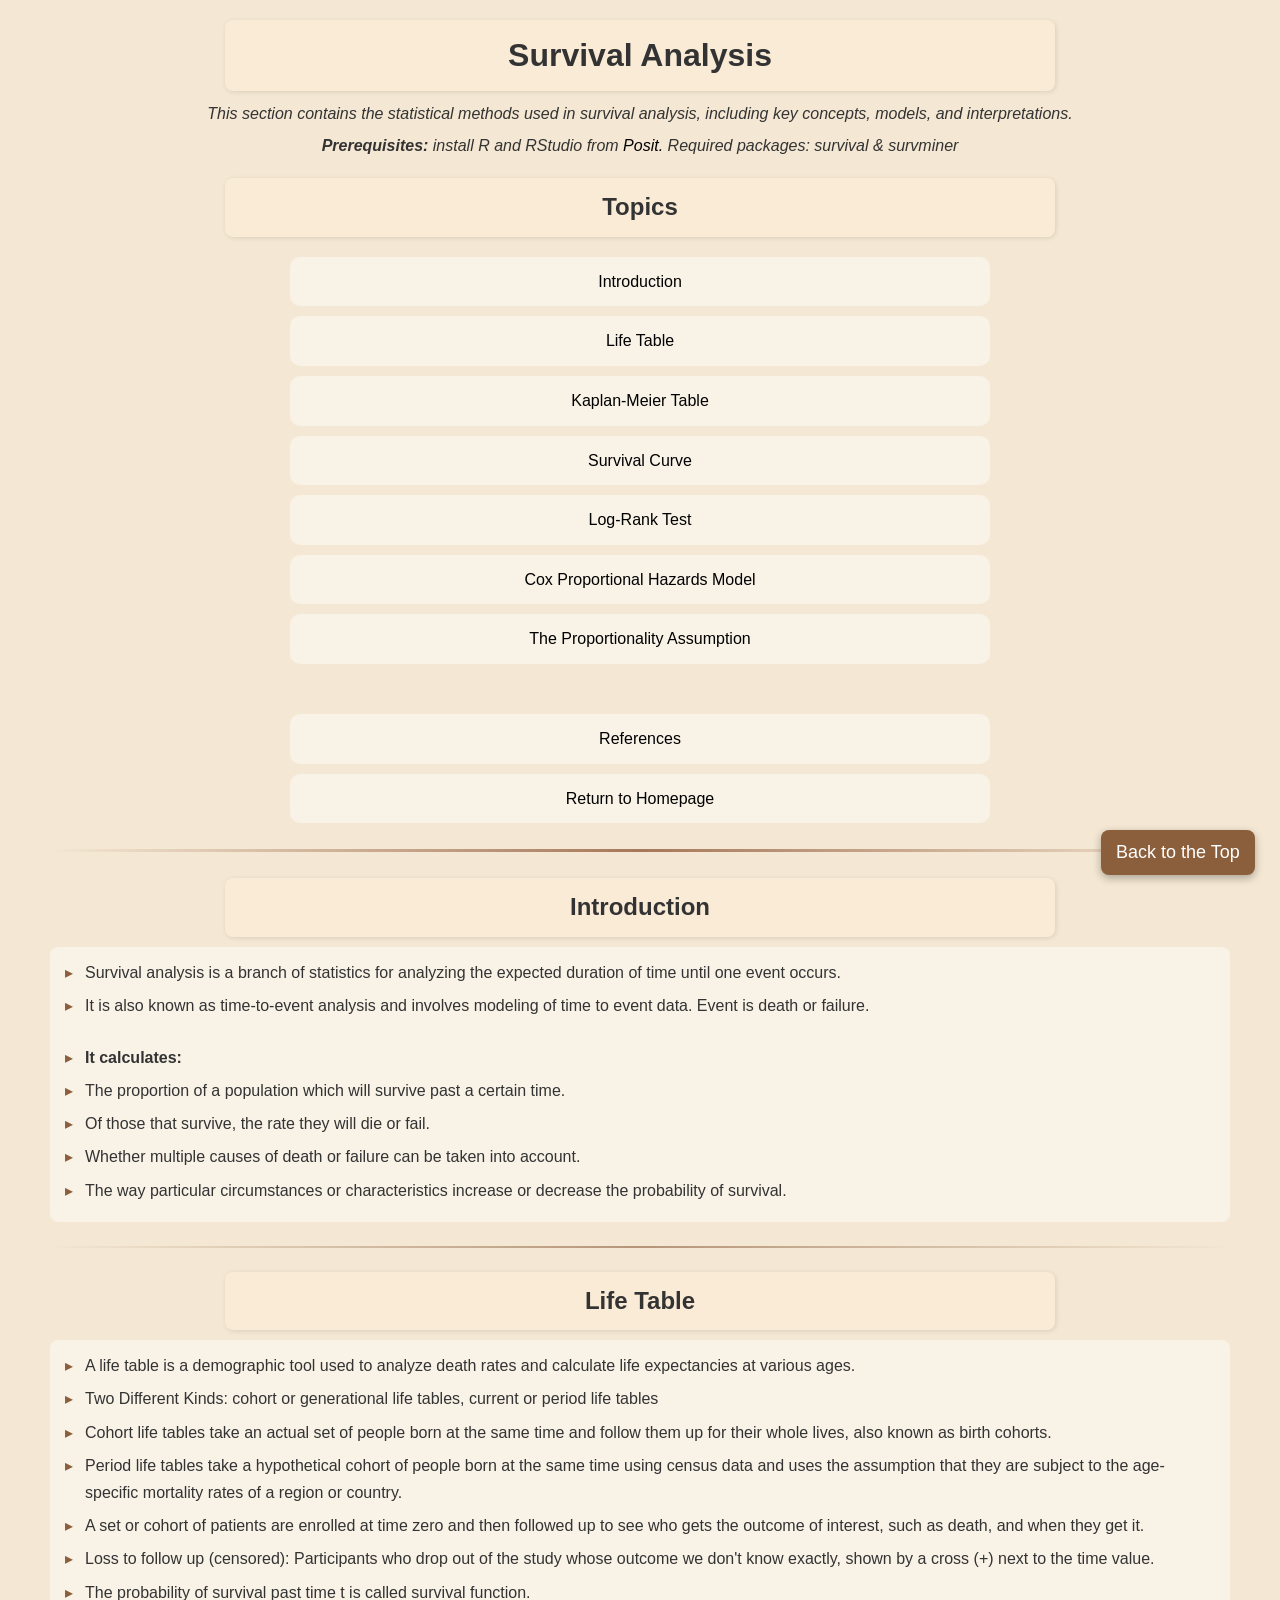
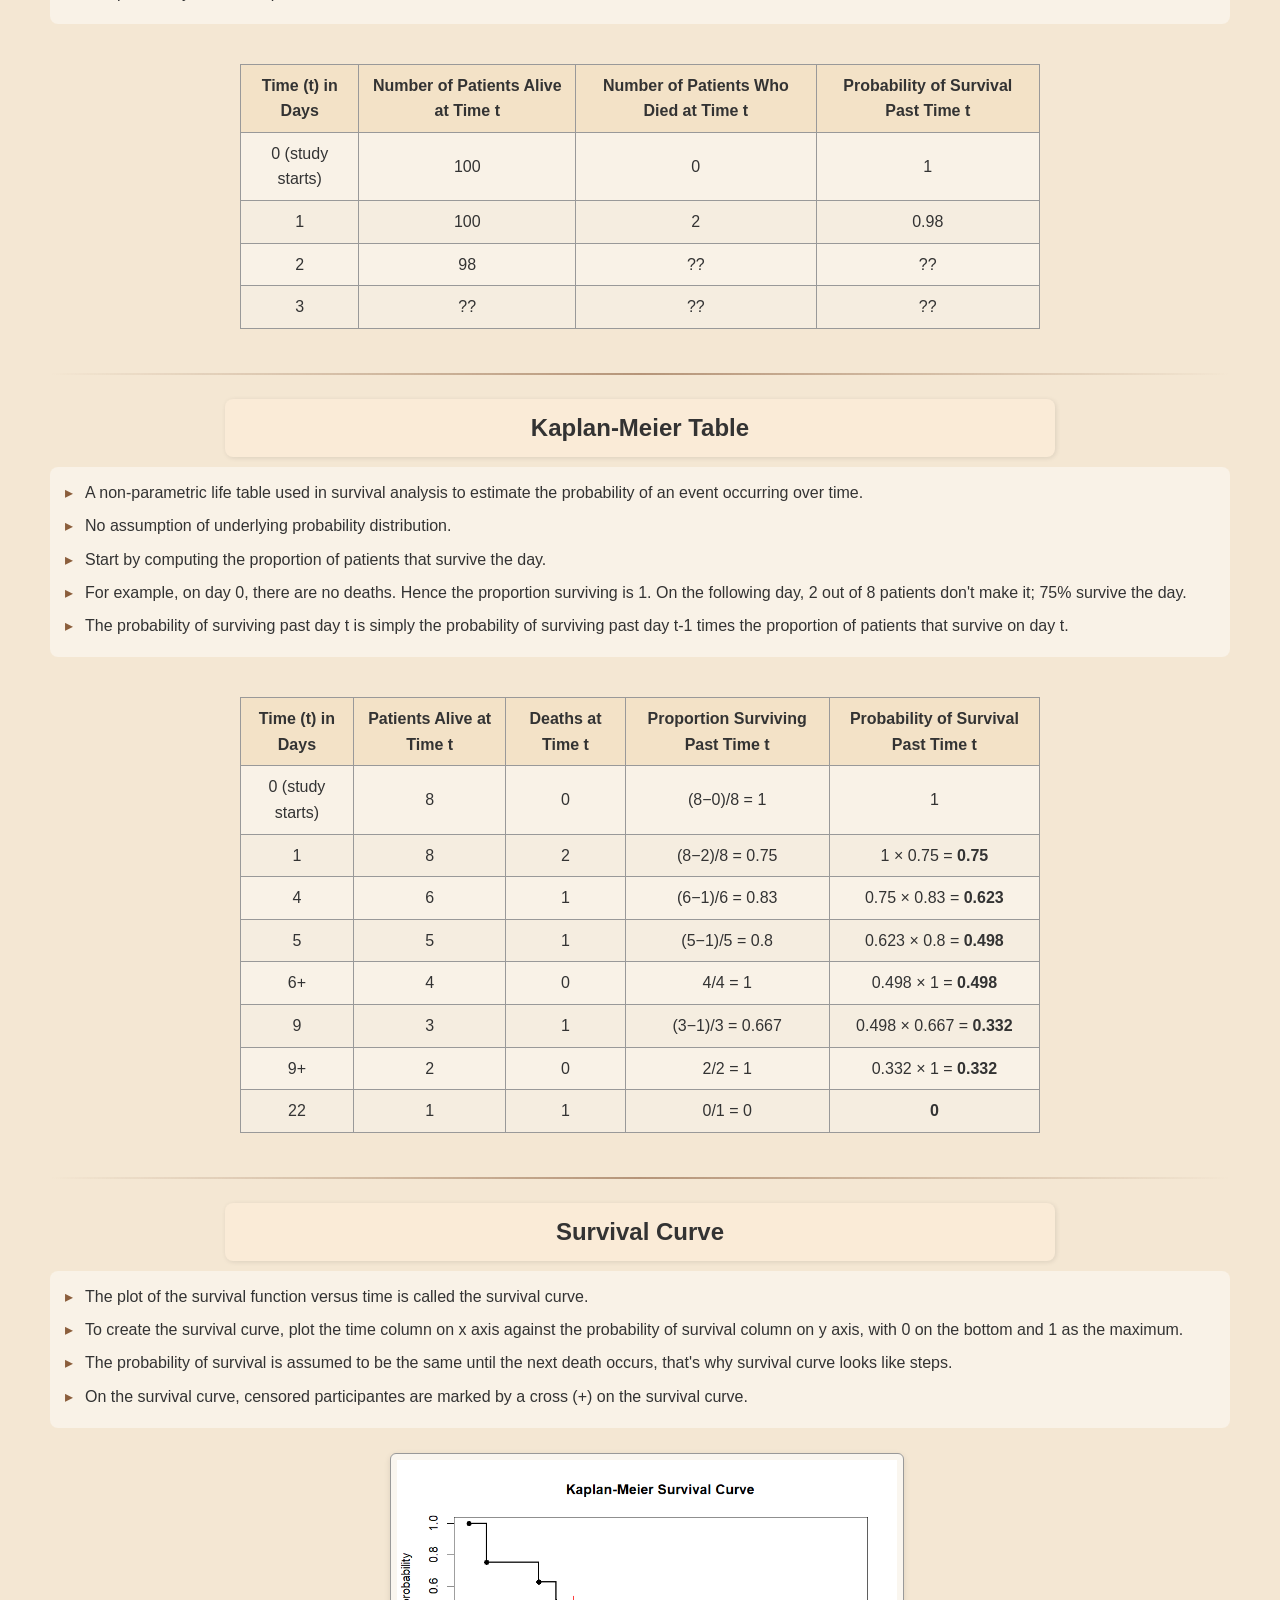
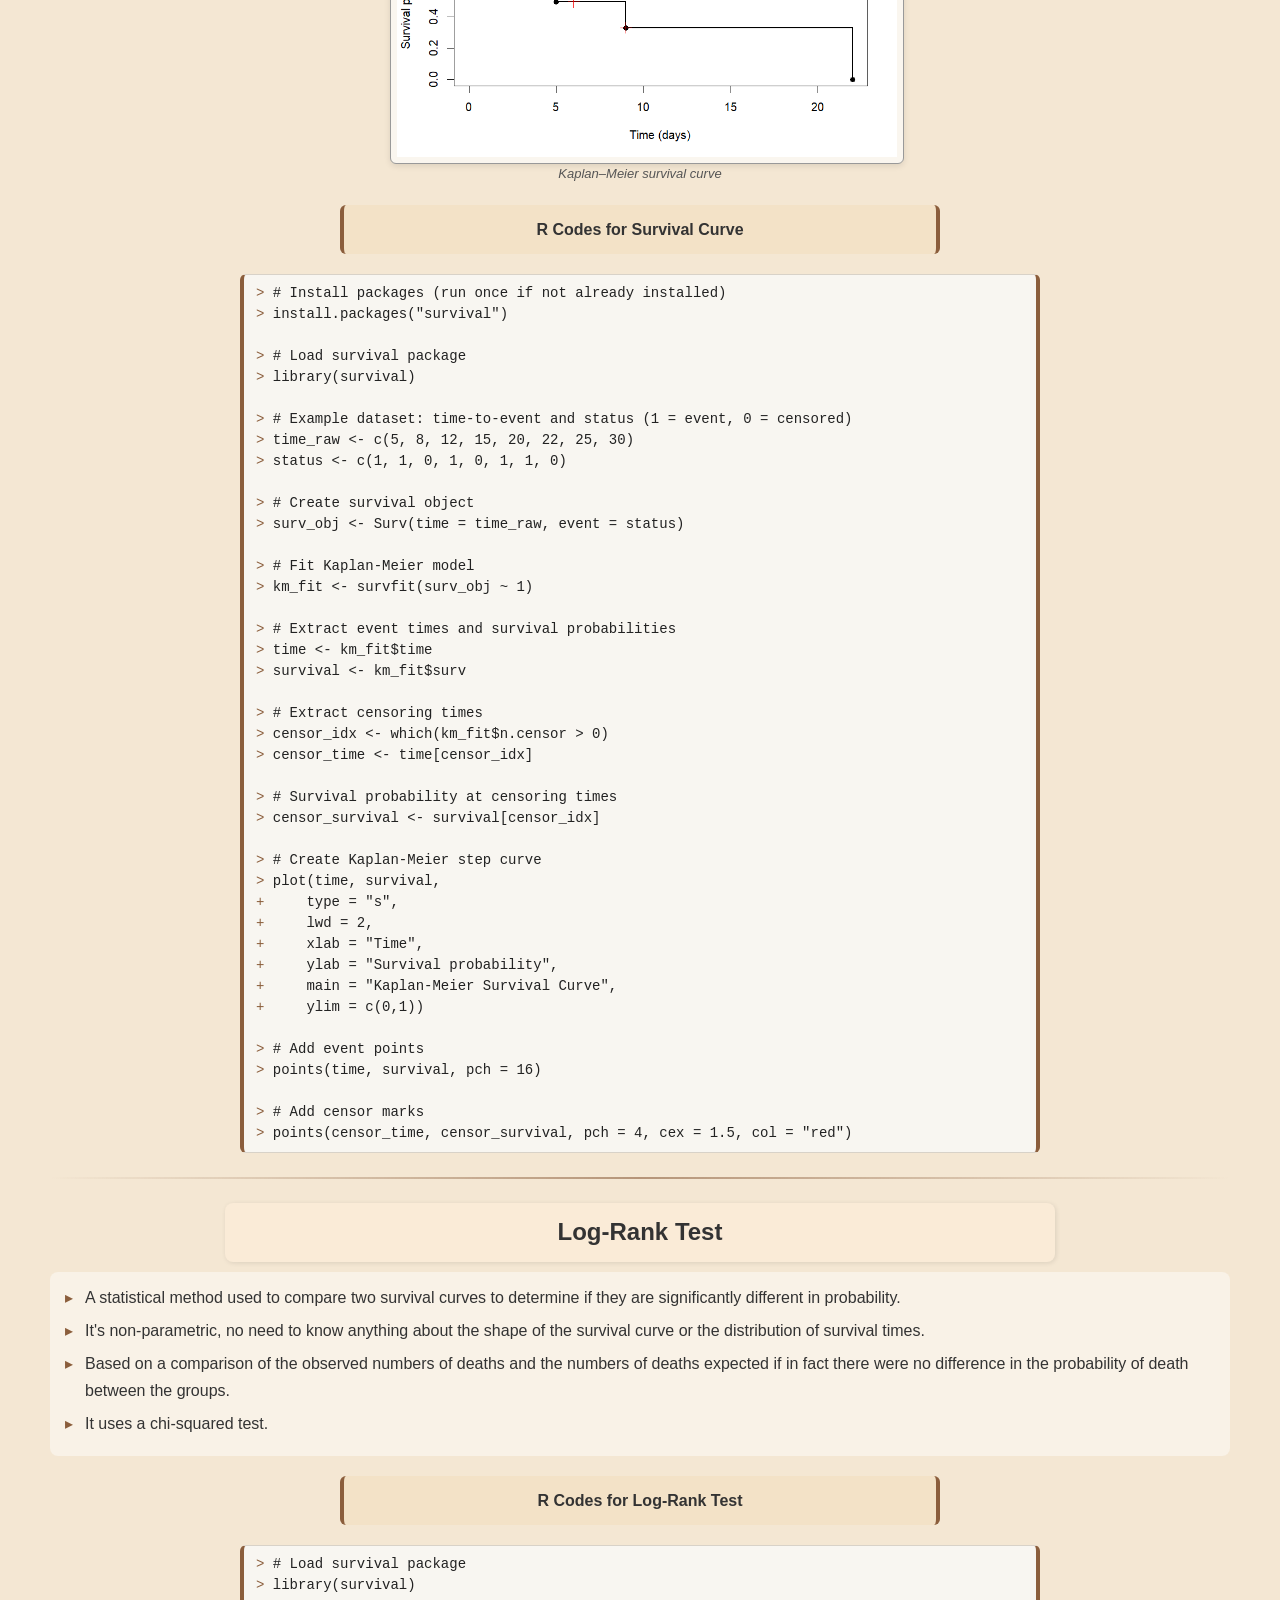
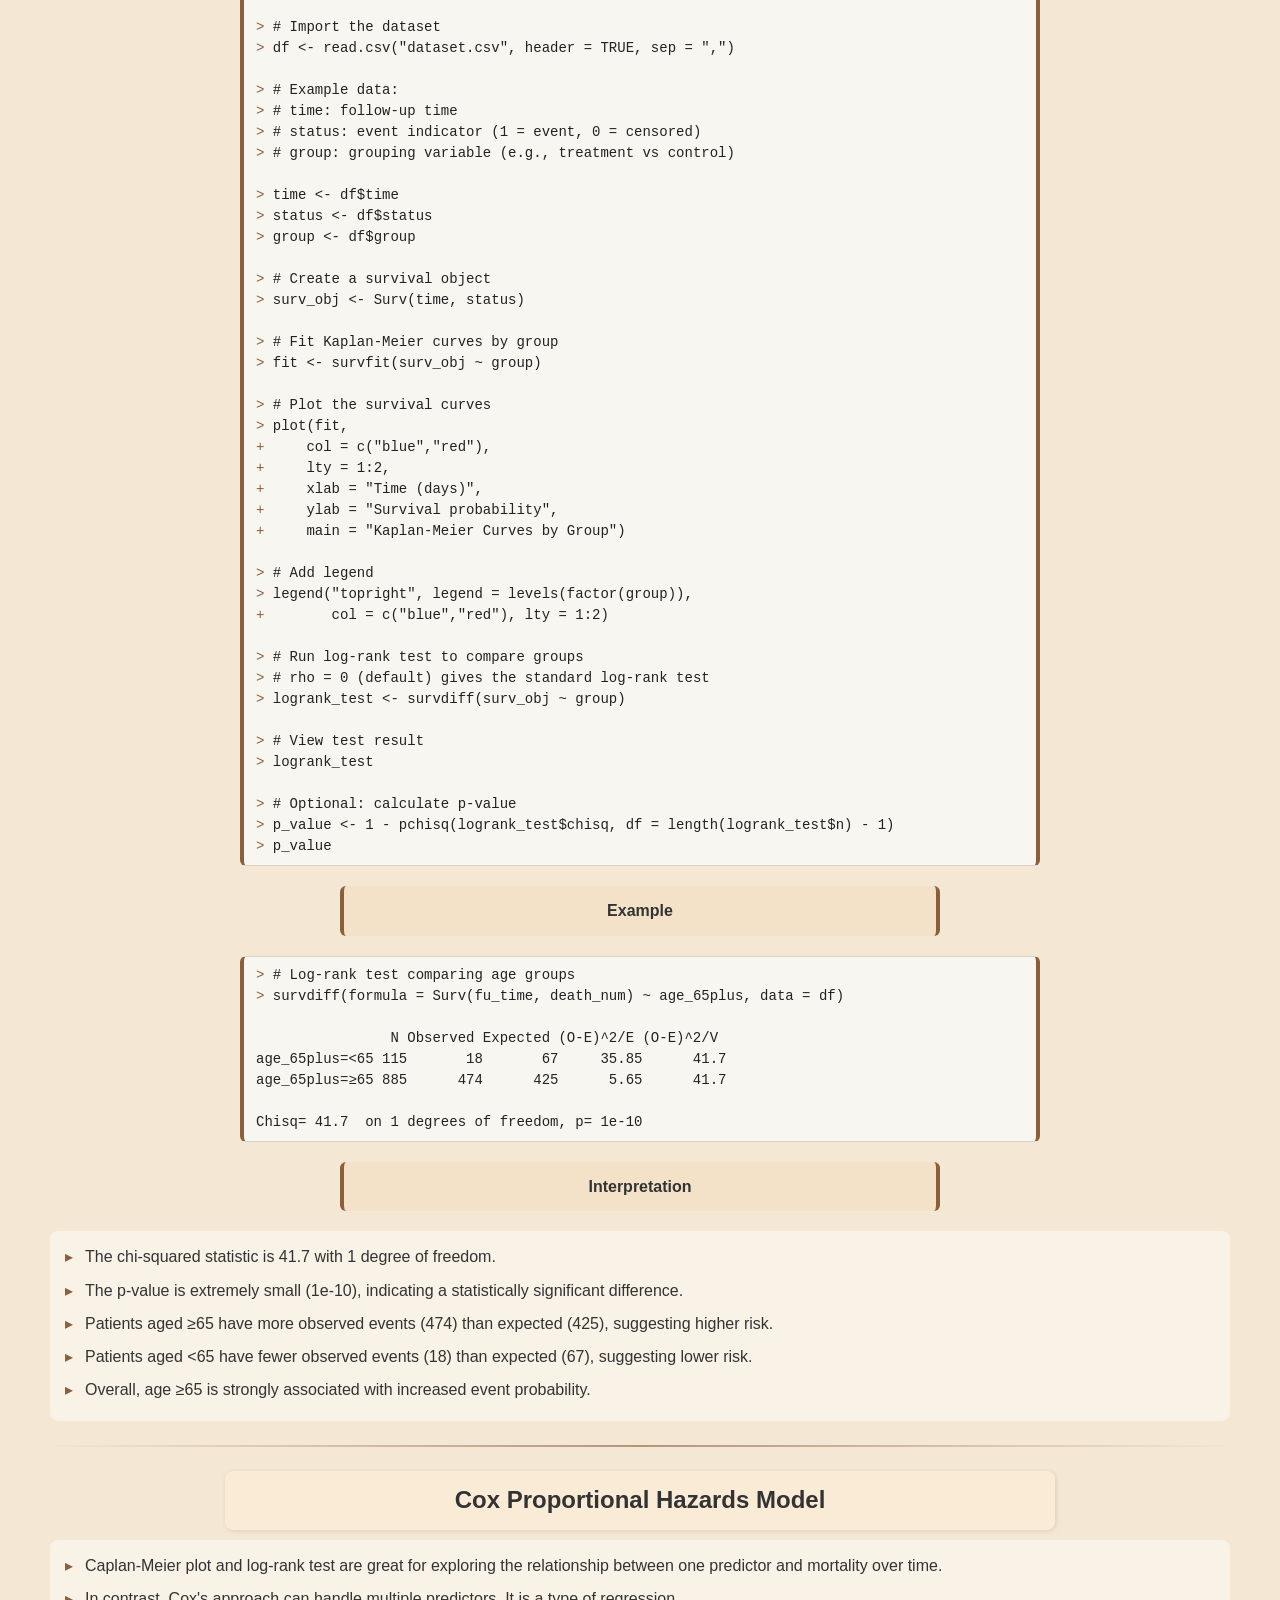
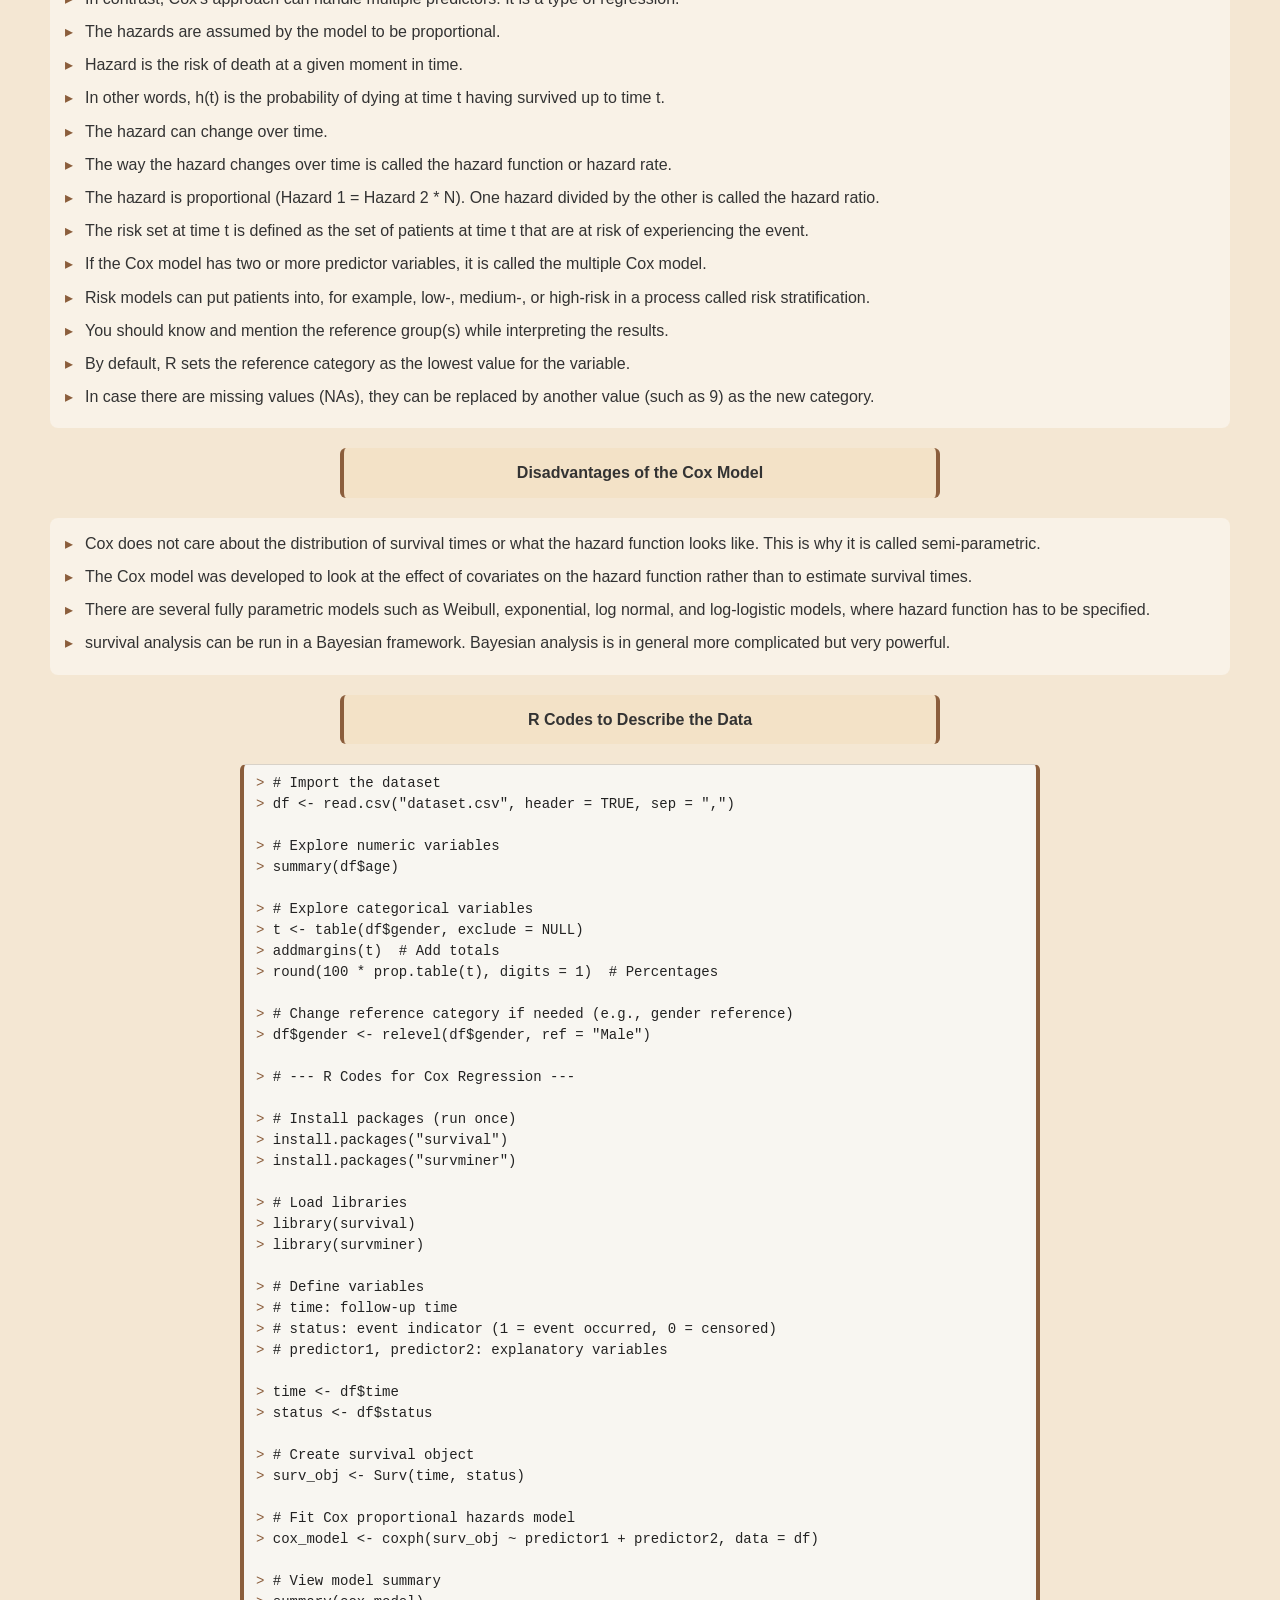
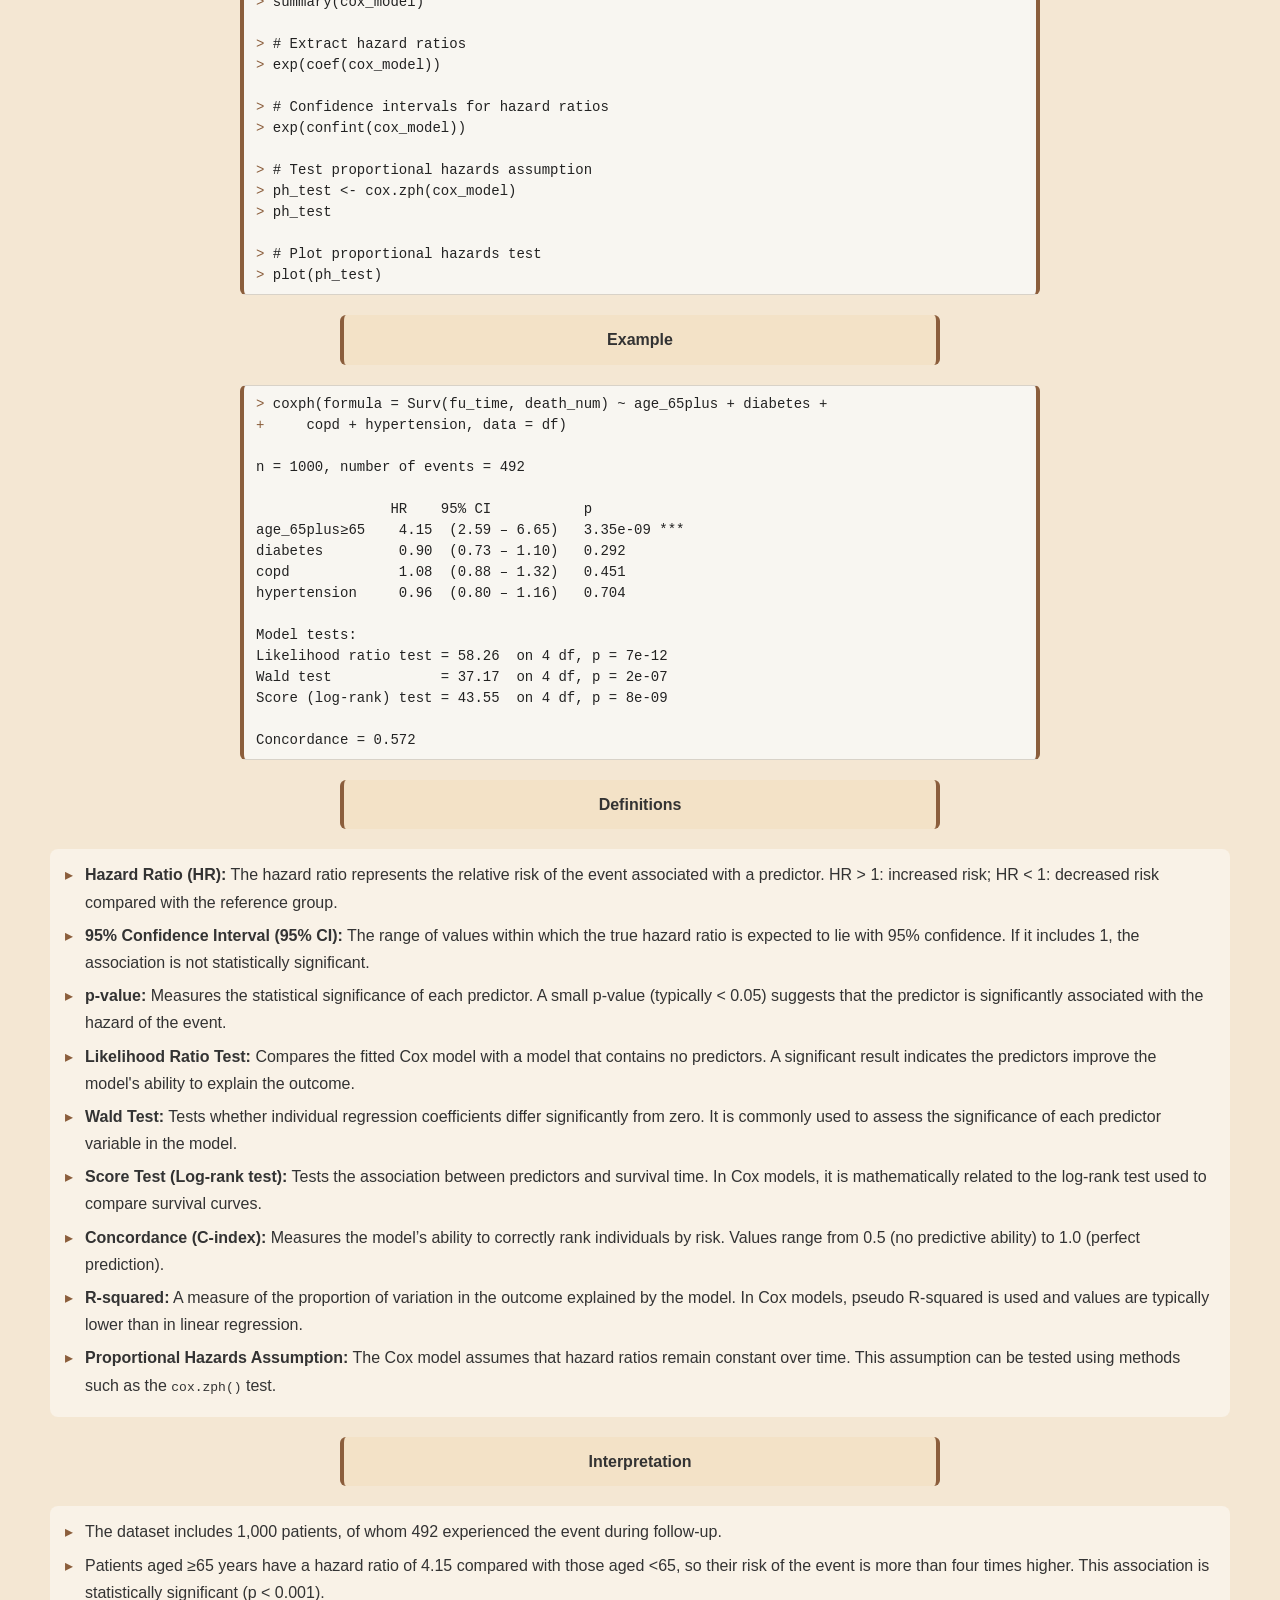
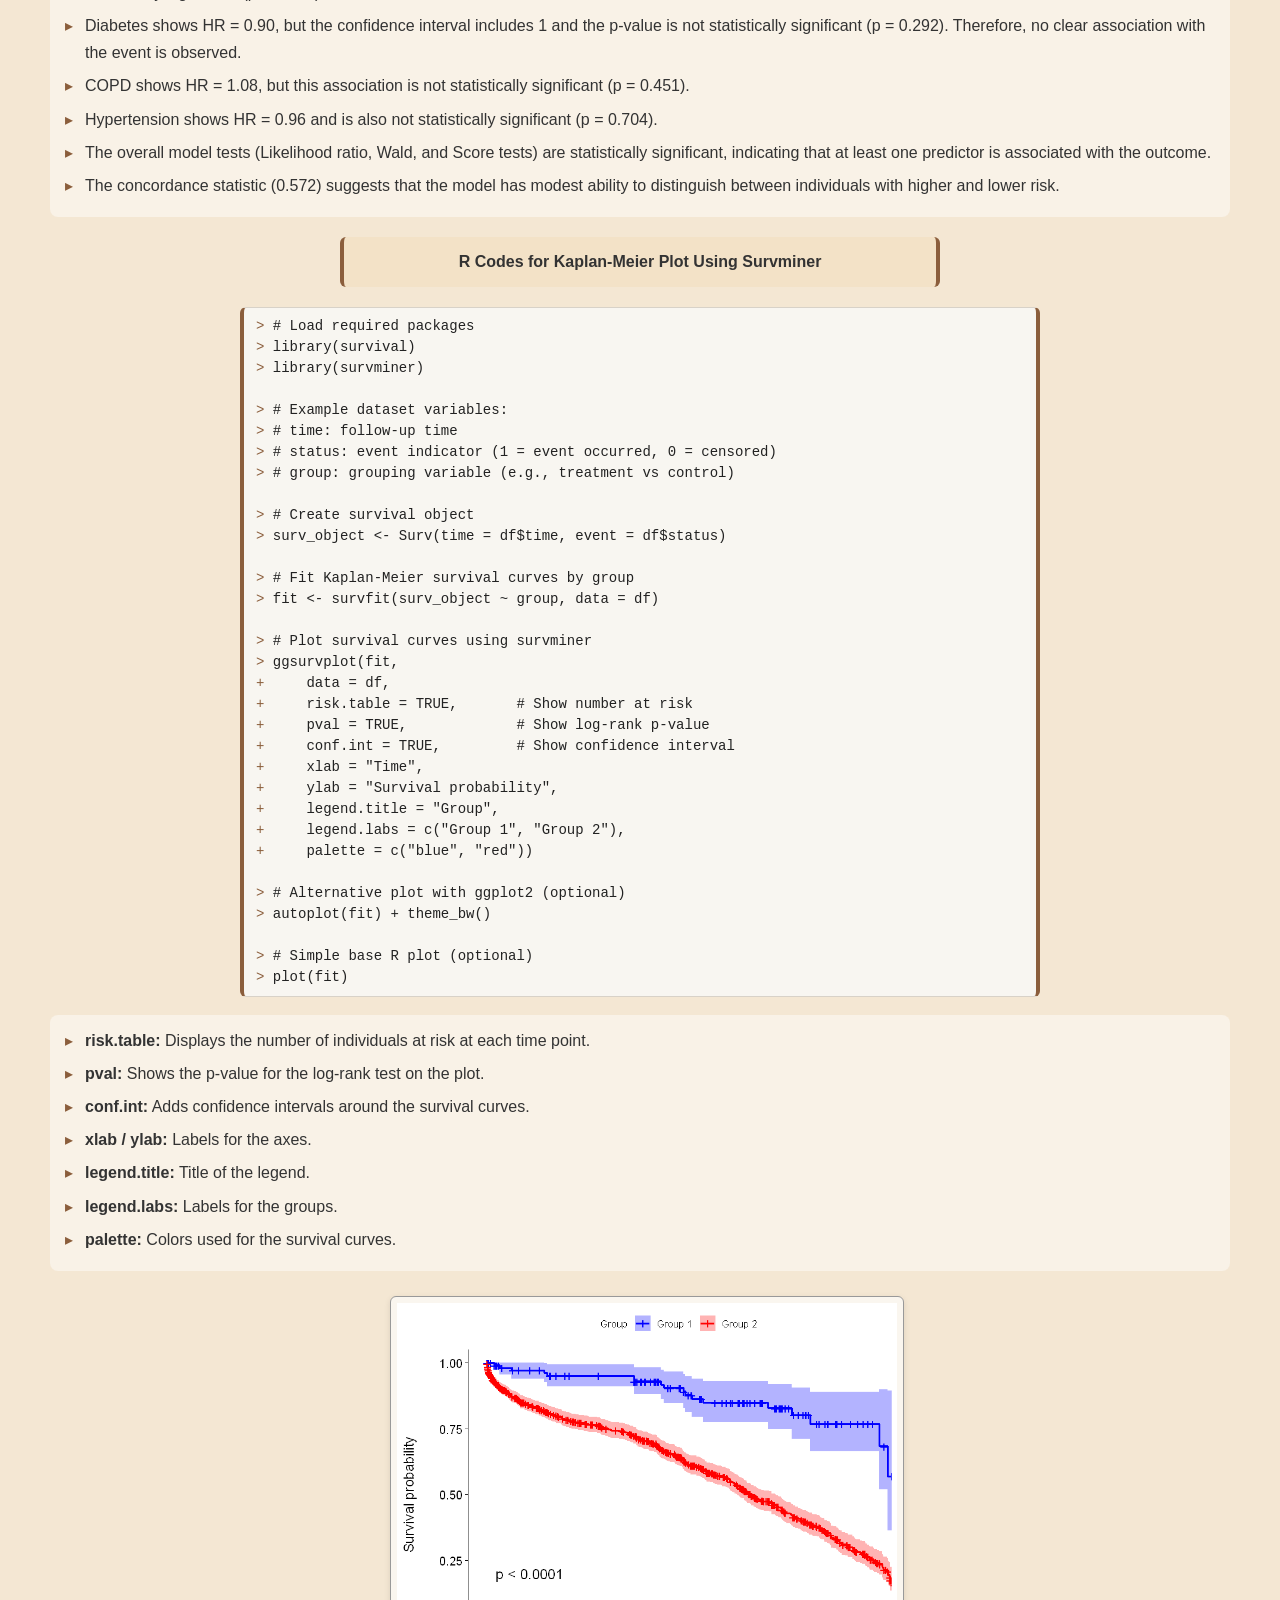
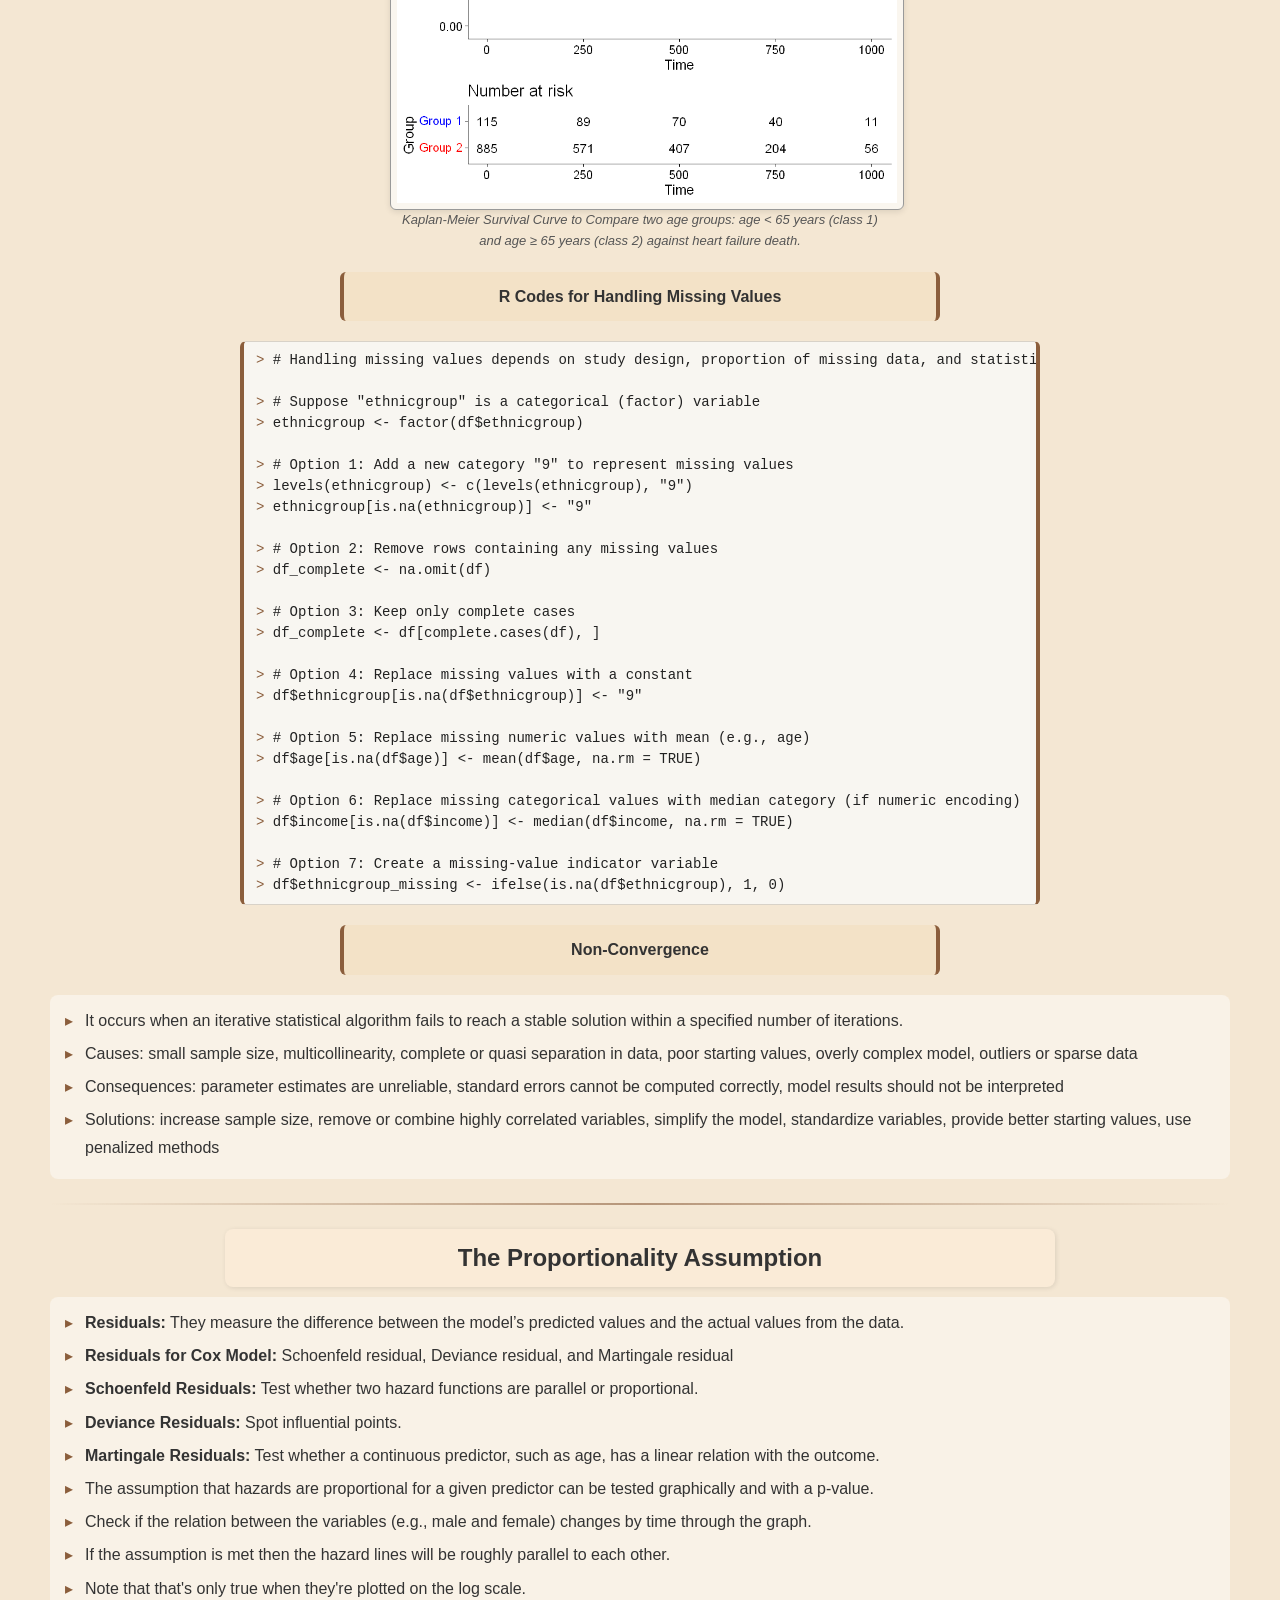
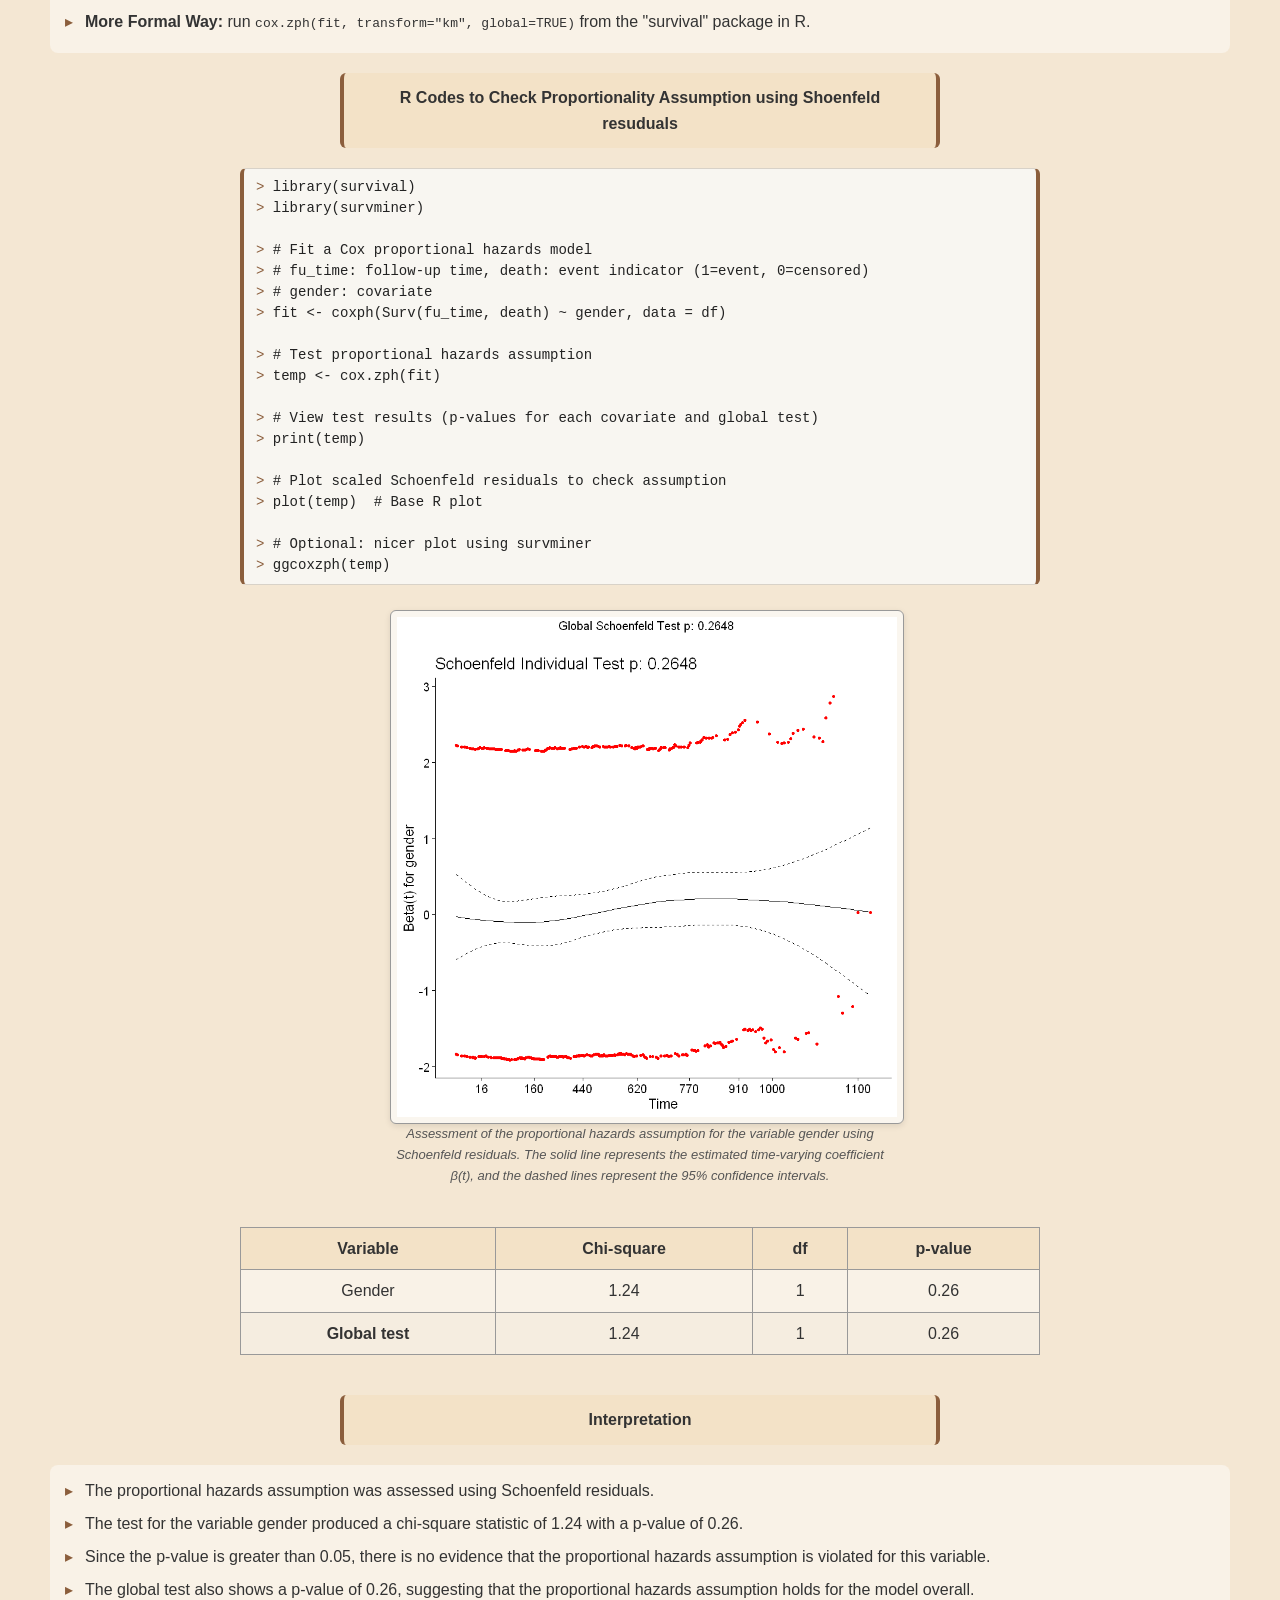
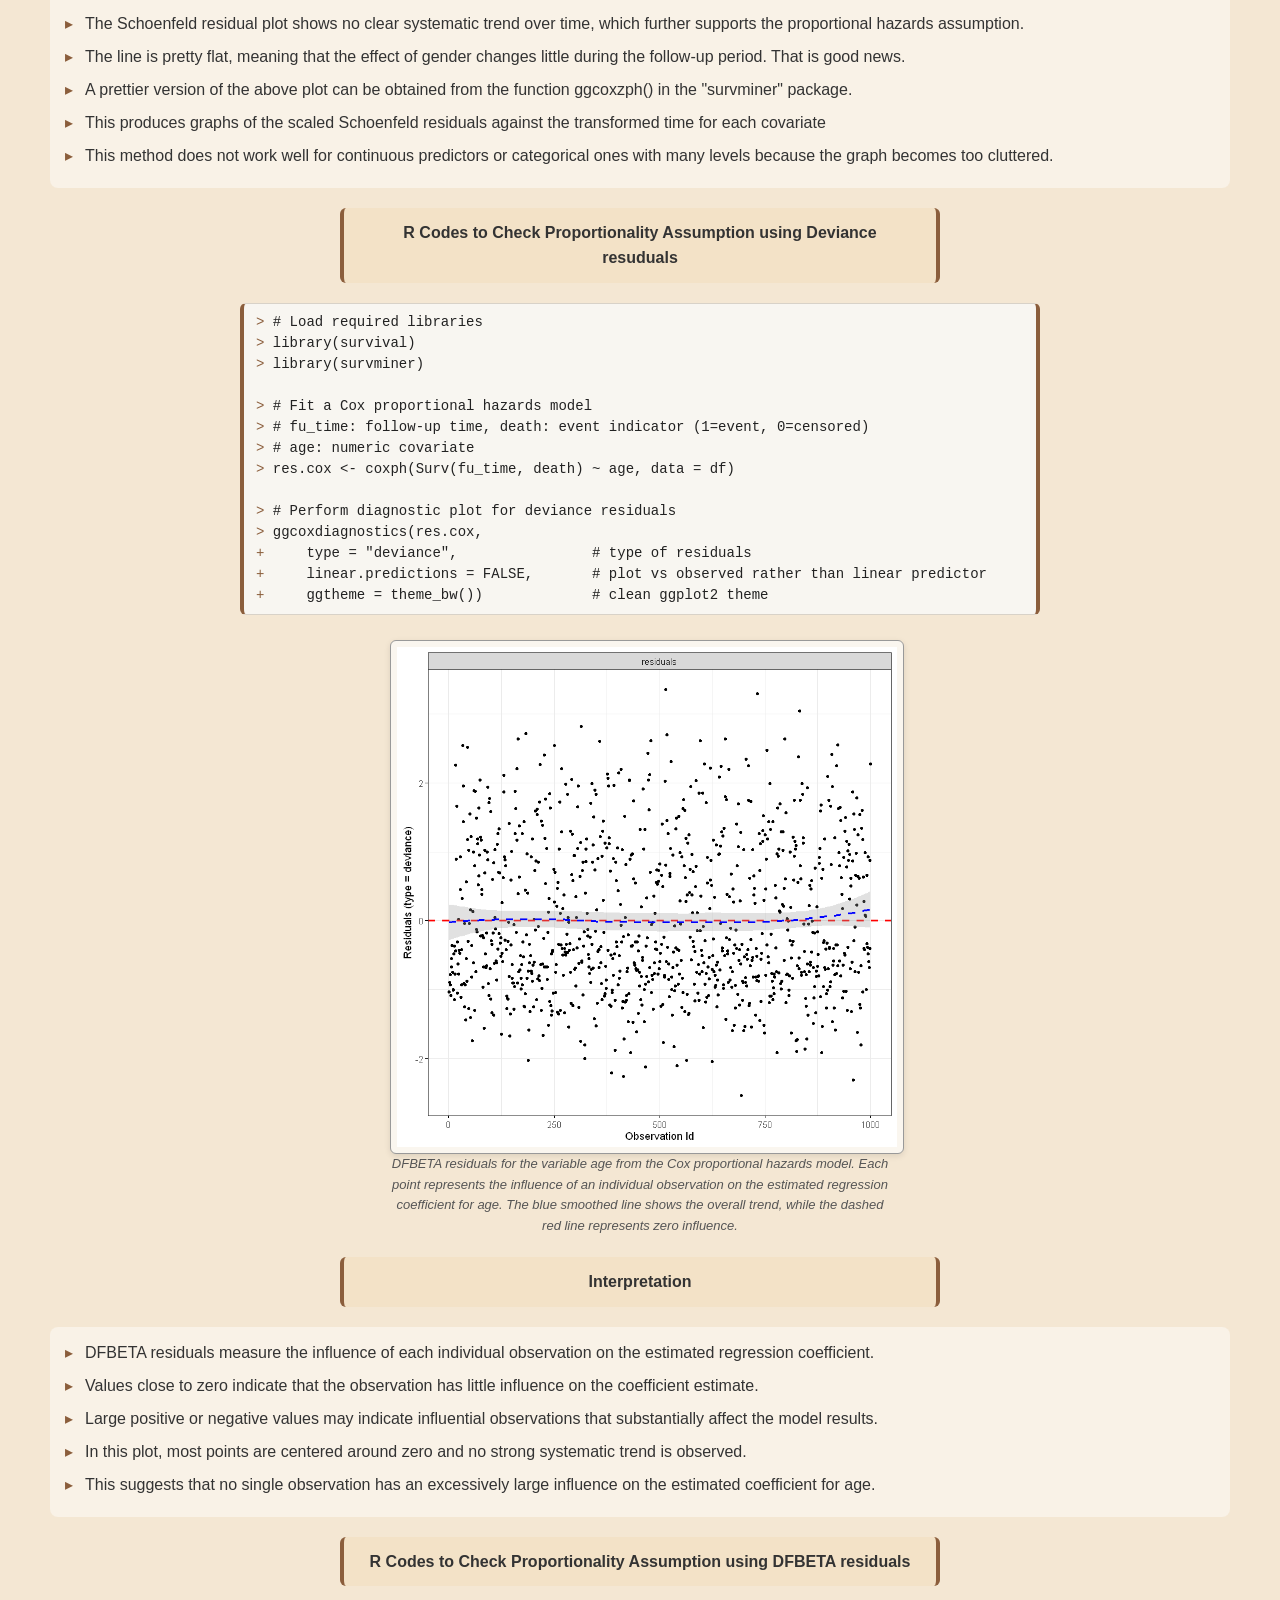
<file: survival-analysis.html>
<!DOCTYPE html>
<html lang="en">

    <head>
    <meta charset="utf-8">
    <meta name="viewport" content="width=device-width, initial-scale=1.0">
    <title>Survival Analysis</title>

    <link rel="stylesheet" href="styles.css">
    </head>

    <body>

        <h1>Survival Analysis</h1>

        <p class="about">This section contains the statistical methods used in survival analysis, including key concepts, models, and interpretations.</p>
        <p class="about" style="margin-top: -10px;"><strong>Prerequisites:</strong> install R and RStudio from <a href="https://posit.co/download/rstudio-desktop/">Posit.</a> Required packages: survival & survminer</p>
        
        <h2>Topics</h2>
        
        <ol>
            <li><a href="#intro-survival-analysis">Introduction</a></li>
            <li><a href="#life-table">Life Table</a></li>
            <li><a href="#Kaplan-Meier-table">Kaplan-Meier Table</a></li>
            <li><a href="#survival-curve">Survival Curve</a></li>
            <li><a href="#log-rank-test">Log-Rank Test</a></li>
            <li><a href="#cox-proportional-hazards-model">Cox Proportional Hazards Model</a></li>
            <li><a href="#the-proportionality-assumption">The Proportionality Assumption</a></li>
            <li style="margin-top: 50px;"><a href="#ref-survival-analysis">References</a></li>
            <li><a href="index.html">Return to Homepage</a></li>
        </ol>


        <hr class="separator">


        <section>

            <h2 id="intro-survival-analysis">Introduction</h2>

            <ul>
                <li>Survival analysis is a branch of statistics for analyzing the expected duration of time until one event occurs.</li>
                <li>It is also known as time-to-event analysis and involves modeling of time to event data. Event is death or failure.</li>
                <li style="margin-top: 25px;"><strong>It calculates:</strong></li>
                <li>The proportion of a population which will survive past a certain time.</li>
                <li>Of those that survive, the rate they will die or fail.</li>
                <li>Whether multiple causes of death or failure can be taken into account.</li>
                <li>The way particular circumstances or characteristics increase or decrease the probability of survival.</li>
            </ul>

        </section>

        <hr class="middle">

        <section>

            <h2 id="life-table">Life Table</h2>

            <ul>
                <li>A life table is a demographic tool used to analyze death rates and calculate life expectancies at various ages.</li>
                <li>Two Different Kinds: cohort or generational life tables, current or period life tables</li>
                <li>Cohort life tables take an actual set of people born at the same time and follow them up for their whole lives, also known as birth cohorts.</li>
                <li>Period life tables take a hypothetical cohort of people born at the same time using census data and uses the assumption that they are subject to the age-specific mortality rates of a region or country.</li>
                <li>A set or cohort of patients are enrolled at time zero and then followed up to see who gets the outcome of interest, such as death, and when they get it.</li>
                <li>Loss to follow up (censored): Participants who drop out of the study whose outcome we don't know exactly, shown by a cross (+) next to the time value.</li>
                <li>The probability of survival past time t is called survival function.</li>
            </ul>

            <div class="table-container">
                
                <table class="survival-table">

                    <thead>
                    <tr>
                    <th>Time (t) in Days</th>
                    <th>Number of Patients Alive at Time t</th>
                    <th>Number of Patients Who Died at Time t</th>
                    <th>Probability of Survival Past Time t</th>
                    </tr>
                    </thead>

                    <tbody>

                    <tr>
                    <td>0 (study starts)</td>
                    <td>100</td>
                    <td>0</td>
                    <td>1</td>
                    </tr>

                    <tr>
                    <td>1</td>
                    <td>100</td>
                    <td>2</td>
                    <td>0.98</td>
                    </tr>

                    <tr>
                    <td>2</td>
                    <td>98</td>
                    <td>??</td>
                    <td>??</td>
                    </tr>

                    <tr>
                    <td>3</td>
                    <td>??</td>
                    <td>??</td>
                    <td>??</td>
                    </tr>

                    </tbody>

                </table>

            </div>

        </section>

        <hr class="middle">

        <section>
            <h2 id="Kaplan-Meier-table">Kaplan-Meier Table</h2>
            <ul>
                <li>A non-parametric life table used in survival analysis to estimate the probability of an event occurring over time.</li>
                <li>No assumption of underlying probability distribution.</li>
                <li>Start by computing the proportion of patients that survive the day.</li>
                <li>For example, on day 0,  there are no deaths. Hence the proportion surviving is 1. On the following day, 2 out of 8 patients don't make it; 75% survive the day.</li>
                <li>The probability of surviving past day t is simply the probability of surviving past day t-1 times the proportion of patients that survive on day t.</li>
            </ul>

            <div class="table-container">

                <table class="survival-table">

                    <thead>
                    <tr>
                    <th>Time (t) in Days</th>
                    <th>Patients Alive at Time t</th>
                    <th>Deaths at Time t</th>
                    <th>Proportion Surviving Past Time t</th>
                    <th>Probability of Survival Past Time t</th>
                    </tr>
                    </thead>

                    <tbody>

                    <tr>
                    <td>0 (study starts)</td>
                    <td>8</td>
                    <td>0</td>
                    <td>(8−0)/8 = 1</td>
                    <td>1</td>
                    </tr>

                    <tr>
                    <td>1</td>
                    <td>8</td>
                    <td>2</td>
                    <td>(8−2)/8 = 0.75</td>
                    <td>1 × 0.75 = <strong>0.75</strong></td>
                    </tr>

                    <tr>
                    <td>4</td>
                    <td>6</td>
                    <td>1</td>
                    <td>(6−1)/6 = 0.83</td>
                    <td>0.75 × 0.83 = <strong>0.623</strong></td>
                    </tr>

                    <tr>
                    <td>5</td>
                    <td>5</td>
                    <td>1</td>
                    <td>(5−1)/5 = 0.8</td>
                    <td>0.623 × 0.8 = <strong>0.498</strong></td>
                    </tr>

                    <tr>
                    <td>6+</td>
                    <td>4</td>
                    <td>0</td>
                    <td>4/4 = 1</td>
                    <td>0.498 × 1 = <strong>0.498</strong></td>
                    </tr>

                    <tr>
                    <td>9</td>
                    <td>3</td>
                    <td>1</td>
                    <td>(3−1)/3 = 0.667</td>
                    <td>0.498 × 0.667 = <strong>0.332</strong></td>
                    </tr>

                    <tr>
                    <td>9+</td>
                    <td>2</td>
                    <td>0</td>
                    <td>2/2 = 1</td>
                    <td>0.332 × 1 = <strong>0.332</strong></td>
                    </tr>

                    <tr>
                    <td>22</td>
                    <td>1</td>
                    <td>1</td>
                    <td>0/1 = 0</td>
                    <td><strong>0</strong></td>
                    </tr>

                    </tbody>

                </table>

            </div>

        </section>

        <hr class="middle">

        <section>
            <h2 id="survival-curve">Survival Curve</h2>
            <ul>
                <li>The plot of the survival function versus time is called the survival curve.</li>
                <li>To create the survival curve, plot the time column on x axis against the probability of survival column on y axis, with 0 on the bottom and 1 as the maximum.</li>
                <li>The probability of survival is assumed to be the same until the next death occurs, that's why survival curve looks like steps.</li>
                <li>On the survival curve, censored participantes are marked by a cross (+) on the survival curve.</li>
            </ul>

            <figure class="figure">
                <img src="survival-curve.png" alt="Kaplan-Meier Survival Curve" class="survival-plot">
                <figcaption style="margin-top: -25px;">Kaplan–Meier survival curve</figcaption>
            </figure>

            <h4>R Codes for Survival Curve</h4>

<pre class="r-code"><code><span># Install packages (run once if not already installed)</span>
<span>install.packages("survival")</span>

<span># Load survival package</span>
<span>library(survival)</span>

<span># Example dataset: time-to-event and status (1 = event, 0 = censored)</span>
<span>time_raw <- c(5, 8, 12, 15, 20, 22, 25, 30)</span>
<span>status <- c(1, 1, 0, 1, 0, 1, 1, 0)</span>

<span># Create survival object</span>
<span>surv_obj <- Surv(time = time_raw, event = status)</span>

<span># Fit Kaplan-Meier model</span>
<span>km_fit <- survfit(surv_obj ~ 1)</span>

<span># Extract event times and survival probabilities</span>
<span>time <- km_fit$time</span>
<span>survival <- km_fit$surv</span>

<span># Extract censoring times</span>
<span>censor_idx <- which(km_fit$n.censor > 0)</span>
<span>censor_time <- time[censor_idx]</span>

<span># Survival probability at censoring times</span>
<span>censor_survival <- survival[censor_idx]</span>

<span># Create Kaplan-Meier step curve</span>
<span>plot(time, survival,</span>
<span class="cont">    type = "s",</span>
<span class="cont">    lwd = 2,</span>
<span class="cont">    xlab = "Time",</span>
<span class="cont">    ylab = "Survival probability",</span>
<span class="cont">    main = "Kaplan-Meier Survival Curve",</span>
<span class="cont">    ylim = c(0,1))</span>

<span># Add event points</span>
<span>points(time, survival, pch = 16)</span>

<span># Add censor marks</span>
<span>points(censor_time, censor_survival, pch = 4, cex = 1.5, col = "red")</span>
</code></pre>

        </section>

        <hr class="middle">

        <section>
            <h2 id="log-rank-test">Log-Rank Test</h2>
            <ul>
                <li>A statistical method used to compare two survival curves to determine if they are significantly different in probability.</li>
                <li>It's non-parametric, no need to know anything about the shape of the survival curve or the distribution of survival times.</li>
                <li>Based on a comparison of the observed numbers of deaths and the numbers of deaths expected if in fact there were no difference in the probability of death between the groups.</li>
                <li>It uses a chi-squared test.</li>
            </ul>

            <h4>R Codes for Log-Rank Test</h4>
            
<pre class="r-code"><code><span># Load survival package</span>
<span>library(survival)</span>

<span># Import the dataset</span>
<span>df <- read.csv("dataset.csv", header = TRUE, sep = ",")</span>

<span># Example data:</span>
<span># time: follow-up time</span>
<span># status: event indicator (1 = event, 0 = censored)</span>
<span># group: grouping variable (e.g., treatment vs control)</span>

<span>time <- df$time</span>
<span>status <- df$status</span>
<span>group <- df$group</span>

<span># Create a survival object</span>
<span>surv_obj <- Surv(time, status)</span>

<span># Fit Kaplan-Meier curves by group</span>
<span>fit <- survfit(surv_obj ~ group)</span>

<span># Plot the survival curves</span>
<span>plot(fit,</span>
<span class="cont">    col = c("blue","red"),</span>
<span class="cont">    lty = 1:2,</span>
<span class="cont">    xlab = "Time (days)",</span>
<span class="cont">    ylab = "Survival probability",</span>
<span class="cont">    main = "Kaplan-Meier Curves by Group")</span>

<span># Add legend</span>
<span>legend("topright", legend = levels(factor(group)),</span>
<span class="cont">       col = c("blue","red"), lty = 1:2)</span>

<span># Run log-rank test to compare groups</span>
<span># rho = 0 (default) gives the standard log-rank test</span>
<span>logrank_test <- survdiff(surv_obj ~ group)</span>

<span># View test result</span>
<span>logrank_test</span>

<span># Optional: calculate p-value</span>
<span>p_value <- 1 - pchisq(logrank_test$chisq, df = length(logrank_test$n) - 1)</span>
<span>p_value</span>
</code></pre>

            <h4>Example</h4>

<pre class="r-code"><code><span># Log-rank test comparing age groups</span>
<span>survdiff(formula = Surv(fu_time, death_num) ~ age_65plus, data = df)</span>

                N Observed Expected (O-E)^2/E (O-E)^2/V
age_65plus=<65 115       18       67     35.85      41.7
age_65plus=≥65 885      474      425      5.65      41.7

Chisq= 41.7  on 1 degrees of freedom, p= 1e-10
</code></pre>

            <h4>Interpretation</h4>

            <ul>
                <li>The chi-squared statistic is 41.7 with 1 degree of freedom.</li>
                <li>The p-value is extremely small (1e-10), indicating a statistically significant difference.</li>
                <li>Patients aged ≥65 have more observed events (474) than expected (425), suggesting higher risk.</li>
                <li>Patients aged &lt;65 have fewer observed events (18) than expected (67), suggesting lower risk.</li>
                <li>Overall, age ≥65 is strongly associated with increased event probability.</li>
            </ul>

        </section>

        <hr class="middle">

        <section>

            <h2 id="cox-proportional-hazards-model">Cox Proportional Hazards Model</h2>
            <ul>
                <li>Caplan-Meier plot and log-rank test are great for exploring the relationship between one predictor and mortality over time.</li>
                <li>In contrast, Cox's approach can handle multiple predictors. It is a type of regression.</li>
                <li>The hazards are assumed by the model to be proportional.</li>
                <li>Hazard is the risk of death at a given moment in time.</li>
                <li>In other words, h(t) is the probability of dying at time t having survived up to time t.</li>
                <li>The hazard can change over time.</li>
                <li>The way the hazard changes over time is called the hazard function or hazard rate.</li>
                <li>The hazard is proportional (Hazard 1 = Hazard 2 * N). One hazard divided by the other is called the hazard ratio.</li>
                <li>The risk set at time t is defined as the set of patients at time t that are at risk of experiencing the event.</li>
                <li>If the Cox model has two or more predictor variables, it is called the multiple Cox model.</li>
                <li>Risk models can put patients into, for example, low-, medium-, or high-risk in a process called risk stratification.</li>
                <li>You should know and mention the reference group(s) while interpreting the results.</li>
                <li>By default, R sets the reference category as the lowest value for the variable.</li>
                <li>In case there are missing values (NAs), they can be replaced by another value (such as 9) as the new category.</li>
            </ul>

            <h4>Disadvantages of the Cox Model</h4>

            <ul>
                <li>Cox does not care about the distribution of survival times or what the hazard function looks like. This is why it is called semi-parametric.</li>
                <li>The Cox model was developed to look at the effect of covariates on the hazard function rather than to estimate survival times.</li>
                <li>There are several fully parametric models such as Weibull, exponential, log normal, and log-logistic models, where hazard function has to be specified.</li>
                <li>survival analysis can be run in a Bayesian framework. Bayesian analysis is in general more complicated but very powerful.</li>
            </ul>

            <h4>R Codes to Describe the Data</h4>

<pre class="r-code"><code><span># Import the dataset</span>
<span>df <- read.csv("dataset.csv", header = TRUE, sep = ",")</span>

<span># Explore numeric variables</span>
<span>summary(df$age)</span>

<span># Explore categorical variables</span>
<span>t <- table(df$gender, exclude = NULL)</span>
<span>addmargins(t)  # Add totals</span>
<span>round(100 * prop.table(t), digits = 1)  # Percentages</span>

<span># Change reference category if needed (e.g., gender reference)</span>
<span>df$gender <- relevel(df$gender, ref = "Male")</span>

<span># --- R Codes for Cox Regression ---</span>

<span># Install packages (run once)</span>
<span>install.packages("survival")</span>
<span>install.packages("survminer")</span>

<span># Load libraries</span>
<span>library(survival)</span>
<span>library(survminer)</span>

<span># Define variables</span>
<span># time: follow-up time</span>
<span># status: event indicator (1 = event occurred, 0 = censored)</span>
<span># predictor1, predictor2: explanatory variables</span>

<span>time <- df$time</span>
<span>status <- df$status</span>

<span># Create survival object</span>
<span>surv_obj <- Surv(time, status)</span>

<span># Fit Cox proportional hazards model</span>
<span>cox_model <- coxph(surv_obj ~ predictor1 + predictor2, data = df)</span>

<span># View model summary</span>
<span>summary(cox_model)</span>

<span># Extract hazard ratios</span>
<span>exp(coef(cox_model))</span>

<span># Confidence intervals for hazard ratios</span>
<span>exp(confint(cox_model))</span>

<span># Test proportional hazards assumption</span>
<span>ph_test <- cox.zph(cox_model)</span>
<span>ph_test</span>

<span># Plot proportional hazards test</span>
<span>plot(ph_test)</span>
</code></pre>

            <h4>Example</h4>

<pre class="r-code"><code><span>coxph(formula = Surv(fu_time, death_num) ~ age_65plus + diabetes +</span>
<span class="cont">    copd + hypertension, data = df)</span>

n = 1000, number of events = 492

                HR    95% CI           p
age_65plus≥65    4.15  (2.59 – 6.65)   3.35e-09 ***
diabetes         0.90  (0.73 – 1.10)   0.292
copd             1.08  (0.88 – 1.32)   0.451
hypertension     0.96  (0.80 – 1.16)   0.704

Model tests:
Likelihood ratio test = 58.26  on 4 df, p = 7e-12
Wald test             = 37.17  on 4 df, p = 2e-07
Score (log-rank) test = 43.55  on 4 df, p = 8e-09

Concordance = 0.572
</code></pre>

            <h4>Definitions</h4>

            <ul>
                <li><strong>Hazard Ratio (HR):</strong> The hazard ratio represents the relative risk of the event associated with a predictor. HR &gt; 1: increased risk; HR &lt; 1: decreased risk compared with the reference group.</li>
                <li><strong>95% Confidence Interval (95% CI):</strong> The range of values within which the true hazard ratio is expected to lie with 95% confidence. If it includes 1, the association is not statistically significant.</li>
                <li><strong>p-value:</strong> Measures the statistical significance of each predictor. A small p-value (typically &lt; 0.05) suggests that the predictor is significantly associated with the hazard of the event.</li>
                <li><strong>Likelihood Ratio Test:</strong> Compares the fitted Cox model with a model that contains no predictors. A significant result indicates the predictors improve the model's ability to explain the outcome.</li>
                <li><strong>Wald Test:</strong> Tests whether individual regression coefficients differ significantly from zero. It is commonly used to assess the significance of each predictor variable in the model.</li>
                <li><strong>Score Test (Log-rank test):</strong> Tests the association between predictors and survival time. In Cox models, it is mathematically related to the log-rank test used to compare survival curves.</li>
                <li><strong>Concordance (C-index):</strong> Measures the model’s ability to correctly rank individuals by risk. Values range from 0.5 (no predictive ability) to 1.0 (perfect prediction).</li>
                <li><strong>R-squared:</strong> A measure of the proportion of variation in the outcome explained by the model. In Cox models, pseudo R-squared is used and values are typically lower than in linear regression.</li>
                <li><strong>Proportional Hazards Assumption:</strong> The Cox model assumes that hazard ratios remain constant over time. This assumption can be tested using methods such as the <code>cox.zph()</code> test.</li>
            </ul>

            <h4>Interpretation</h4>

            <ul>
                <li>The dataset includes 1,000 patients, of whom 492 experienced the event during follow-up.</li>
                <li>Patients aged ≥65 years have a hazard ratio of 4.15 compared with those aged &lt;65, so their risk of the event is more than four times higher. This association is statistically significant (p &lt; 0.001).</li>
                <li>Diabetes shows HR = 0.90, but the confidence interval includes 1 and the p-value is not statistically significant (p = 0.292). Therefore, no clear association with the event is observed.</li>
                <li>COPD shows HR = 1.08, but this association is not statistically significant (p = 0.451).</li>
                <li>Hypertension shows HR = 0.96 and is also not statistically significant (p = 0.704).</li>
                <li>The overall model tests (Likelihood ratio, Wald, and Score tests) are statistically significant, indicating that at least one predictor is associated with the outcome.</li>
                <li>The concordance statistic (0.572) suggests that the model has modest ability to distinguish between individuals with higher and lower risk.</li>
            </ul>

            <h4>R Codes for Kaplan-Meier Plot Using Survminer</h4>

<pre class="r-code"><code><span># Load required packages</span>
<span>library(survival)</span>
<span>library(survminer)</span>

<span># Example dataset variables:</span>
<span># time: follow-up time</span>
<span># status: event indicator (1 = event occurred, 0 = censored)</span>
<span># group: grouping variable (e.g., treatment vs control)</span>

<span># Create survival object</span>
<span>surv_object <- Surv(time = df$time, event = df$status)</span>

<span># Fit Kaplan-Meier survival curves by group</span>
<span>fit <- survfit(surv_object ~ group, data = df)</span>

<span># Plot survival curves using survminer</span>
<span>ggsurvplot(fit,</span>
<span class="cont">    data = df,</span>
<span class="cont">    risk.table = TRUE,       # Show number at risk</span>
<span class="cont">    pval = TRUE,             # Show log-rank p-value</span>
<span class="cont">    conf.int = TRUE,         # Show confidence interval</span>
<span class="cont">    xlab = "Time",</span>
<span class="cont">    ylab = "Survival probability",</span>
<span class="cont">    legend.title = "Group",</span>
<span class="cont">    legend.labs = c("Group 1", "Group 2"),</span>
<span class="cont">    palette = c("blue", "red"))</span>

<span># Alternative plot with ggplot2 (optional)</span>
<span>autoplot(fit) + theme_bw()</span>

<span># Simple base R plot (optional)</span>
<span>plot(fit)</span>
</code></pre>

            <ul>
                <li><strong>risk.table:</strong> Displays the number of individuals at risk at each time point.</li>
                <li><strong>pval:</strong> Shows the p-value for the log-rank test on the plot.</li>
                <li><strong>conf.int:</strong> Adds confidence intervals around the survival curves.</li>
                <li><strong>xlab / ylab:</strong> Labels for the axes.</li>
                <li><strong>legend.title:</strong> Title of the legend.</li>
                <li><strong>legend.labs:</strong> Labels for the groups.</li>
                <li><strong>palette:</strong> Colors used for the survival curves.</li>
            </ul>

            <figure class="figure">
                <img src="survival-curve_2.png" alt="Kaplan-Meier Survival Curve for Comparing Age Groups" class="survival-plot">
                <figcaption style="margin-top: -25px;">
                    Kaplan-Meier Survival Curve to Compare two age groups:  age &lt; 65 years (class 1) and age &ge; 65 years (class 2) against heart failure death.
                </figcaption>
            </figure>

            <h4>R Codes for Handling Missing Values</h4>

<pre class="r-code"><code><span># Handling missing values depends on study design, proportion of missing data, and statistical assumptions</span>

<span># Suppose "ethnicgroup" is a categorical (factor) variable</span>
<span>ethnicgroup <- factor(df$ethnicgroup)</span>

<span># Option 1: Add a new category "9" to represent missing values</span>
<span>levels(ethnicgroup) <- c(levels(ethnicgroup), "9")</span>
<span>ethnicgroup[is.na(ethnicgroup)] <- "9"</span>

<span># Option 2: Remove rows containing any missing values</span>
<span>df_complete <- na.omit(df)</span>

<span># Option 3: Keep only complete cases</span>
<span>df_complete <- df[complete.cases(df), ]</span>

<span># Option 4: Replace missing values with a constant</span>
<span>df$ethnicgroup[is.na(df$ethnicgroup)] <- "9"</span>

<span># Option 5: Replace missing numeric values with mean (e.g., age)</span>
<span>df$age[is.na(df$age)] <- mean(df$age, na.rm = TRUE)</span>

<span># Option 6: Replace missing categorical values with median category (if numeric encoding)</span>
<span>df$income[is.na(df$income)] <- median(df$income, na.rm = TRUE)</span>

<span># Option 7: Create a missing-value indicator variable</span>
<span>df$ethnicgroup_missing <- ifelse(is.na(df$ethnicgroup), 1, 0)</span>
</code></pre>

            <h4>Non-Convergence</h4>

            <ul>
                <li>It occurs when an iterative statistical algorithm fails to reach a stable solution within a specified number of iterations.</li>
                <li>Causes: small sample size, multicollinearity, complete or quasi separation in data, poor starting values, overly complex model, outliers or sparse data</li>
                <li>Consequences: parameter estimates are unreliable, standard errors cannot be computed correctly, model results should not be interpreted</li>
                <li>Solutions: increase sample size, remove or combine highly correlated variables, simplify the model, standardize variables, provide better starting values, use penalized methods</li>
            </ul>

        </section>

        <hr class="middle">

        <section>

            <h2 id="the-proportionality-assumption">The Proportionality Assumption</h2>

            <ul>
                <li><strong>Residuals:</strong> They measure the difference between the model’s predicted values and the actual values from the data.</li>
                <li><strong>Residuals for Cox Model:</strong> Schoenfeld residual, Deviance residual, and Martingale residual</li>
                <li><strong>Schoenfeld Residuals:</strong> Test whether two hazard functions are parallel or proportional.</li>
                <li><strong>Deviance Residuals:</strong> Spot influential points.</li>
                <li><strong>Martingale Residuals:</strong> Test whether a continuous predictor, such as age, has a linear relation with the outcome.</li>
                <li>The assumption that hazards are proportional for a given predictor can be tested graphically and with a p-value.</li>
                <li>Check if the relation between the variables (e.g., male and female) changes by time through the graph.</li>
                <li>If the assumption is met then the hazard lines will be roughly parallel to each other.</li>
                <li>Note that that's only true when they're plotted on the log scale.</li>
                <li><strong>More Formal Way:</strong> run <code>cox.zph(fit, transform="km", global=TRUE)</code> from the "survival" package in R.</li>
            </ul>

            <h4>R Codes to Check Proportionality Assumption using Shoenfeld resuduals</h4>

<pre class="r-code"><code><span>library(survival)</span>
<span>library(survminer)</span>

<span># Fit a Cox proportional hazards model</span>
<span># fu_time: follow-up time, death: event indicator (1=event, 0=censored)</span>
<span># gender: covariate</span>
<span>fit <- coxph(Surv(fu_time, death) ~ gender, data = df)</span>

<span># Test proportional hazards assumption</span>
<span>temp <- cox.zph(fit)</span>

<span># View test results (p-values for each covariate and global test)</span>
<span>print(temp)</span>

<span># Plot scaled Schoenfeld residuals to check assumption</span>
<span>plot(temp)  # Base R plot</span>

<span># Optional: nicer plot using survminer</span>
<span>ggcoxzph(temp)</span>
</code></pre>

            <figure class="figure">
                <img src="proportionality-assessment.png" alt="Assessment of Proportional Hazards Assumption Using Shoenfeld Residuals" class="survival-plot">
                <figcaption style="margin-top: -25px;">
                    Assessment of the proportional hazards assumption for the variable gender
                    using Schoenfeld residuals. The solid line represents the estimated time-varying
                    coefficient β(t), and the dashed lines represent the 95% confidence intervals.
                </figcaption>
            </figure>

            <div class="table-container">

                <table class="survival-table">

                <thead>
                    <tr>
                    <th>Variable</th>
                    <th>Chi-square</th>
                    <th>df</th>
                    <th>p-value</th>
                    </tr>
                    </thead>

                    <tbody>

                    <tr>
                    <td>Gender</td>
                    <td>1.24</td>
                    <td>1</td>
                    <td>0.26</td>
                    </tr>

                    <tr>
                    <td><strong>Global test</strong></td>
                    <td>1.24</td>
                    <td>1</td>
                    <td>0.26</td>
                    </tr>

                    </tbody>

                </table>

            </div>

            <h4>Interpretation</h4>

            <ul>

                <li>The proportional hazards assumption was assessed using Schoenfeld residuals.</li>
                <li>The test for the variable gender produced a chi-square statistic of 1.24 with a p-value of 0.26.</li>
                <li>Since the p-value is greater than 0.05, there is no evidence that the proportional hazards assumption is violated for this variable.</li>
                <li>The global test also shows a p-value of 0.26, suggesting that the proportional hazards assumption holds for the model overall.</li>
                <li>The Schoenfeld residual plot shows no clear systematic trend over time, which further supports the proportional hazards assumption.</li>
                <li>The line is pretty flat, meaning that the effect of gender changes little during the follow-up period. That is good news.</li>
                <li>A prettier version of the above plot can be obtained from the function ggcoxzph() in the "survminer" package.</li>
                <li>This produces graphs of the scaled Schoenfeld residuals against the transformed time for each covariate</li>
                <li>This method does not work well for continuous predictors or categorical ones with many levels because the graph becomes too cluttered.</li>

            </ul>

            <h4>R Codes to Check Proportionality Assumption using Deviance resuduals</h4>

<pre class="r-code"><code><span># Load required libraries</span>
<span>library(survival)</span>
<span>library(survminer)</span>

<span># Fit a Cox proportional hazards model</span>
<span># fu_time: follow-up time, death: event indicator (1=event, 0=censored)</span>
<span># age: numeric covariate</span>
<span>res.cox <- coxph(Surv(fu_time, death) ~ age, data = df)</span>

<span># Perform diagnostic plot for deviance residuals</span>
<span>ggcoxdiagnostics(res.cox,</span>
<span class="cont">    type = "deviance",                # type of residuals</span>
<span class="cont">    linear.predictions = FALSE,       # plot vs observed rather than linear predictor</span>
<span class="cont">    ggtheme = theme_bw())             # clean ggplot2 theme</span>
</code></pre>

            <figure class="figure">
                
                <img src="proportionality-assessment_3.png" alt="Assessment of Proportional Hazards Assumption Using Deviance Residuals" class="survival-plot">
                
                <figcaption style="margin-top: -25px;">
                    DFBETA residuals for the variable age from the Cox proportional hazards model.
        Each point represents the influence of an individual observation on the estimated
        regression coefficient for age. The blue smoothed line shows the overall trend,
        while the dashed red line represents zero influence.
                </figcaption>

            </figure>

            <h4>Interpretation</h4>

            <ul>
                <li>DFBETA residuals measure the influence of each individual observation on the estimated regression coefficient.</li>
                <li>Values close to zero indicate that the observation has little influence on the coefficient estimate.</li>
                <li>Large positive or negative values may indicate influential observations that substantially affect the model results.</li>
                <li>In this plot, most points are centered around zero and no strong systematic trend is observed.</li>
                <li>This suggests that no single observation has an excessively large influence on the estimated coefficient for age.</li>
            </ul>

            <h4>R Codes to Check Proportionality Assumption using DFBETA residuals</h4>

<pre class="r-code"><code><span># Load required libraries</span>
<span>library(survival)</span>
<span>library(survminer)</span>

<span># Fit a Cox proportional hazards model</span>
<span># fu_time: follow-up time, death: event indicator (1=event, 0=censored)</span>
<span># age: numeric covariate</span>
<span>res.cox <- coxph(Surv(fu_time, death) ~ age, data = df)</span>

<span># Perform influence diagnostics (dfbeta residuals)</span>
<span># dfbeta measures how each observation affects the estimated coefficients</span>
<span>ggcoxdiagnostics(res.cox,</span>
<span class="cont">    type = "dfbeta",                 # influence on coefficients</span>
<span class="cont">    linear.predictions = FALSE,      # plot vs time rather than linear predictor</span>
<span class="cont">    ggtheme = theme_bw())            # clean ggplot2 theme</span>
</code></pre>

            <figure class="figure">

                <img src="proportionality-assessment_2.png" alt="Assessment of Proportional Hazards Assumption Using Deviance Residuals" class="survival-plot">
                
                <figcaption style="margin-top: -25px;">
                    Deviance residuals for the variable <em>age</em> from the Cox proportional hazards model. These residuals measure
        the contribution of each observation to the model deviance and help identify outliers
        or observations poorly predicted by the model.
                </figcaption>

            </figure>

            <h4>Interpretation</h4>

            <ul>
                <li>Deviance residuals assess how well each observation is fitted by the Cox proportional hazards model.</li>
                <li>Positive values correspond to individuals that died too soon compared with expected survival times.</li>
                <li>Negative values correspond to individual that lived too long compared with expected survival times.</li>
                <li>Observations with large positive or negative residuals may represent potential outliers or poorly fitted cases.</li>
                <li>In this plot, most residuals are scattered around zero without a clear pattern.</li>
                <li>The smoothed trend line remains close to zero, indicating no systematic lack of fit across observations.</li>
                <li>Although a few points have relatively large residual values, they do not appear to form a strong pattern, suggesting that the model fits the data reasonably well.</li>
            </ul>

            <h4>R Code to Check Proportionality Assumption Using Martingale Residuals</h4>

<pre class="r-code"><code><span># Load required libraries</span>
<span>library(survival)</span>
<span>library(survminer)</span>

<span># Fit a Cox proportional hazards model</span>
<span># fu_time: follow-up time, death: event indicator (1=event, 0=censored)</span>
<span># age: numeric covariate</span>
<span>res.cox <- coxph(Surv(fu_time, death) ~ age, data = df)</span>

<span># Check functional form of continuous covariates</span>
<span># Compare age, log(age), sqrt(age) to see if linearity assumption holds</span>
<span>ggcoxfunctional(Surv(fu_time, death) ~ age + log(age) + sqrt(age), data = df)</span>
</code></pre>

            <figure class="figure">

                <img src="proportionality-assessment_4.png" alt="Assessment of Proportional Hazards Assumption Using Deviance Residuals" class="survival-plot">
                
                <figcaption style="margin-top: -25px;">
                    Assessment of the proportional hazards assumption for the variable age
                    using Martingale residuals. The plots display the Martingale residuals from a
                    null Cox model (a model with no covariates) plotted against three different
                    transformations of age: linear, logarithmic, and square root. The solid black line represents a
                    lowess (locally weighted scatterplot smoothing) curve, which indicates the observed relationship
                    between the covariate and the risk of death.
                </figcaption>

            </figure>

            <h4>Interpretation</h4>

            <ul>
                <li>Martingale residuals are used to determine the correct functional form of a continuous variable.</li>
                <li>Martingale residuals may present any value between minus infinity and 1) and have a mean of zero.</li>
                <li>Martingale residuals near 1 represent individuals that died too soon.</li>
                <li>Large negative values correspond to individuals that lived too long.</li>
                <li>The plots should give you nice straight line if the assumption is valid.</li>
                <li>A perfectly specified model would show a linear LOESS curve, suggesting the transformation accurately captures the covariate's effect on the hazard rate.</li>
                <li>In all three plots, the LOESS curve shows a consistent, monotonic increase.</li>
                <li>as age (or its transformation) increases, the observed number of deaths exceeds the expected number predicted by a null model, confirming age is a significant risk factor.</li>
                <li>There is a visible bend or change in the slope of the residuals around the age of 80 (log(80) = 4.38).</li>
                <li>This suggests that the increase in mortality risk may accelerate or change behavior in the old population.</li>
                <li>Because the relationship is not perfectly linear across the entire age span, using a natural cubic spline or a penalized spline (pspline) might be better.</li>
            </ul>

            <h4>If the Proportionality Assumption Is Not Met</h4>

            <ul>
                <li>Add a coefficient for the statistical interaction between the variable and time.</li>
                <li>This allows for the difference in risk by the variable to change over time.</li>
                <li> If this interaction term is not statistically significant, then it follows that the assumption is valid.</li>
                <li>The easiest way to do this in R is via the tt function (short for time transform).</li>
                <li>There is also a third simple way of dealing with the problem: stratify the analysis by the variable that is causing the problems.</li>
                <li>If the p-value is low but the hazards are proportional for most of the follow-up period, divide the survival analysis into two time periods.</li>
                <li>Fit one model when things are fine, i.e. when the assumption is valid, and another model to cover the later follow-up period when the assumption is not valid.</li>
                <li> If it is gender, for instance, then just fit separate models for males and females.</li>
                <li>The drawback of this approach is that it is no longer possible to compare the effect of each gender on mortality.</li>
            </ul>

<pre class="r-code"><code><span># Load required library</span>
<span>library(survival)</span>

<span># Fit a Cox model with a time-dependent covariate</span>
<span># fu_time: follow-up time, death: event indicator (1=event, 0=censored)</span>
<span># gender: covariate</span>
<span># tt() specifies a time-transform function for time-dependent effect</span>
<span>fit <- coxph(Surv(fu_time, death) ~ gender + tt(gender), data = df,</span>
<span class="cont">             tt = function(x, t, ...) x * log(t + 1))  # example transformation</span>

<span># View model summary</span>
<span>summary(fit)</span>
</code></pre>

            <h4>Example</h4>

<pre class="r-code"><code>Call:
                
coxph(formula = Surv(fu_time, death) ~ gender + tt(gender))

n = 1000, number of events = 492

                coef exp(coef) se(coef)      z   Pr(>|z|)
gender2        0.6405   1.8974   0.9800   0.654    0.513
tt(gender)    -0.2003   0.8185   0.3182  -0.629    0.529

            exp(coef) exp(-coef) lower .95 upper .95
gender2         1.8974     0.5270    0.2779    12.953
tt(gender)      0.8185     1.2220    0.4387     1.527

Concordance = 0.497  (se = 0.197)
R-square = 0   (max possible = 0.997)

Likelihood ratio test = 0.49  on 2 df,  p = 0.8
Wald test             = 0.48  on 2 df,  p = 0.8
Score (logrank) test  = 0.48  on 2 df,  p = 0.8
</code></pre>

            <div class="table-container">

                <table class="survival-table">

                    <thead>
                        <tr>
                            <th>Variable</th>
                            <th>Coefficient</th>
                            <th>Hazard Ratio</th>
                            <th>Standard Error</th>
                            <th>p-value</th>
                            <th>95% CI</th>
                        </tr>
                    </thead>

                    <tbody>

                        <tr>
                            <td>Gender</td>
                            <td>0.6405</td>
                            <td>1.90</td>
                            <td>0.98</td>
                            <td>0.513</td>
                            <td>0.28 – 12.95</td>
                        </tr>

                        <tr>
                            <td>Time interaction (tt(gender))</td>
                            <td>-0.2003</td>
                            <td>0.82</td>
                            <td>0.32</td>
                            <td>0.529</td>
                            <td>0.44 – 1.53</td>
                        </tr>

                    </tbody>

                </table>

            </div>
        
            <h4>Interpretation</h4>

            <ul>

                <li>The hazard ratio for gender is 1.90, so individuals in gender group 2 have approximately 1.9 times the hazard compared with the reference group.</li>
                <li>However, the p-value (0.513) is greater than 0.05, indicating that this association is not statistically significant.</li>
                <li>The time interaction term tt(gender) evaluates whether the effect of gender changes over time.</li>
                <li>The coefficient for the interaction term is not statistically significant (p = 0.529), suggesting no evidence that the effect of gender varies over time.</li>
                <li>The wide confidence intervals also indicate substantial uncertainty in the estimated effects.</li>
                <li>Overall model tests (Likelihood ratio, Wald, and Score tests) all produce p-values of approximately 0.8.</li>
                <li>Therefore, the model does not significantly improve prediction compared with a model without these predictors.</li>
                <li>If the coefficients have not changed much from the original model, then you now have your final model.</li>
                <li>If you have a predictor whose coefficient has changed noticeably, then you need to find the variable(s) that you have removed that are correlated with this affected predictor.</li>
                <li>You can do this by trial and error, so add back in one of the removed variables at a time until the affected predictor’s coefficient is back to its original value.</li>
                <li>When that happens, you will need to keep the removed variable in the model.</li>

            </ul>

            <h4>Feature Selection Using Backwards Eliminatio</h4>

            <ul>
                <li><strong>Step 1:</strong> Fit the model containing all your chosen predictors, either all your a priori ones or all your available ones (if your data set is not too large).</li>
                <li><strong>Step 2:</strong> Store all the coefficients from that model.</li>
                <li><strong>Step 3:</strong> Remove in one go all predictors whose p-value is above the preset threshold, typically the usual 0.05.</li>
                <li>(in a variant of this, you remove the predictor with the highest p-value and refit the model, repeating steps until all the predictors have p-values above the chosen threshold.</li>
                <li><strong>Step 4:</strong> Compare the coefficients for the remaining predictors with their coefficients from the original model.</li>
            </ul>

        </section>

        <hr class="separator">

        <button class="scroll-top" onclick="window.scrollTo({top: 0, behavior: 'smooth'});">Back to the Top</button>

        <footer>

            <h4 id="ref-survival-analysis">References</h4>

            <ul>
                <li><a href="https://www.coursera.org/specializations/statistical-analysis-r-public-health" target="_blank"><u>Statistical Analysis with R for Public Health, University of Imperial College London (Coursera)</u></a></li>
                <li><a href="https://en.wikipedia.org/wiki/Survival_analysis" target="_blank"><u>Wikipedia</u></a></li>
                <li><a href="https://www.ons.gov.uk/peoplepopulationandcommunity/healthandsocialcare/healthandlifeexpectancies/methodologies/guidetocalculatingnationallifetables" target="_blank"><u>Guide to calculating national life tables</u></a></li>
                <li><a href="https://pmc.ncbi.nlm.nih.gov/articles/PMC1065034/" target="_blank"><u>Statistics review 12: Survival analysis</u></a></li>
                <li><a href="https://www.sciencedirect.com/topics/medicine-and-dentistry/log-rank-test" target="_blank"><u>Science Direct</u></a></li>
                <li><a href="http://data.princeton.edu/wws509/notes/c7s1.html" target="_blank"><u>Formulae for Cox Proportional Hazards Model</u></a></li>
            </ul>

            <p style="margin-bottom:-10px;"><strong>Example Notebook:</strong> <a href="https://www.kaggle.com/code/farshadparsayan/survival-analysis-heart-failure" target="_blank"><u>Survival Analysis Example</u></a></p>
            <p>Return to <a href="index.html"><u>Homepage</u></a></p>
            <p"><strong>Creator:</strong> Farshad Parsayan</p>
            
        </footer>

            <script>

                document.querySelectorAll('a[href^="#"]').forEach(anchor => {
                    anchor.addEventListener('click', function(e) {
                    e.preventDefault();
                    const target = document.querySelector(this.getAttribute('href'));
                    if (target) {

                        target.scrollIntoView({ behavior: 'smooth' });
                    }
                    });
                });
            </script>

    </body>

</html>
</file>
<file: styles.css>
body {
    font-family: "Segoe UI", Tahoma, Geneva, sans-serif;
    background-color: #f4e7d3;
    color: #333;
    line-height: 1.6;
    margin: 0;
    padding: 0 50px;
    max-width: 100%;
    scroll-behavior: smooth;
    scroll-padding-top: 40px;
}

html {
    scroll-behavior: smooth;
    scroll-padding-top: 40px;
    touch-action: manipulation;
}

h1, h2 {
    text-align: center;
    background-color: #faebd7;
    padding: 10px 15px;
    margin: 20px auto 10px auto;
    border-radius: 8px;
    box-shadow: 1px 1px 5px rgba(0,0,0,0.1);
    width: 90%;
    max-width: 800px;
    word-wrap: break-word;
    scroll-margin-top: 40px;
}

h4 {
    display: block;
    text-align: center;
    margin: 20px auto;
    padding: 12px 20px;
    border-radius: 6px;
    font-weight: 600;
    background-color: #f3e2c7;
    border-left: 4px solid #8b5e3c;
    border-right: 4px solid #8b5e3c;
    max-width: 600px;
    box-sizing: border-box;
    scroll-margin-top: 40px;
}

.middle {
  border: none;
  height: 2px;
  background: linear-gradient(to right, transparent, #8b5e3c, transparent);
  margin: 24px 0;
  border-radius: 2px;
  opacity: 0.6;
  scroll-margin-top: 40px;
}

.separator {
  border: none;
  height: 3px;
  background: linear-gradient(to right, transparent, #a6785a, transparent);
  margin: 26px 0;
  border-radius: 3px;
  scroll-margin-top: 40px;
}

.logo {
    position: fixed;
    bottom: 25px;
    right: 25px;
    width: 80px;
    height: auto;
    border-radius: 8px;
    box-shadow: 0 2px 6px rgba(0,0,0,0.15);
    z-index: 9999;
    transition: transform 0.3s ease, opacity 0.3s ease;
}

.logo:hover {
    transform: scale(1.1);
    opacity: 0.9;
}

.logo img {
    width: 120px;
    height: auto;
    border-radius: 12px;
    box-shadow: 0 4px 10px rgba(0,0,0,0.15);
    transition: transform 0.3s ease;
}

.logo img:hover {
    transform: scale(1.05);
}

.logo,
.scroll-top {
    will-change: transform;
}

.about {
    text-align: center;
    margin-top: 5px;
    font-style: italic;
    padding: 0 10px;
}

a:link, a:visited, a:hover, a:active {
    color: black;
    text-decoration: none;
}

ul {
    margin: 10px 0 20px 0;
    padding: 12px 15px;
    border-radius: 8px;
    background-color: #f9f2e7;
}

ul li {
    line-height: 1.7;
    margin-bottom: 6px;
    list-style: none;
    position: relative;
    padding-left: 20px;
}

ul li::before {
    content: "▸";
    color: #8b5e3c;
    position: absolute;
    left: 0;
}

ol {
    list-style: none;
    padding: 0;
    margin: 20px auto;
    max-width: 700px;
}

ol li {
    margin: 10px 0;
    text-align: center;
}

ol li a {
    display: block;
    background-color: #f9f2e7;
    padding: 12px 16px;
    border-radius: 10px;
    text-decoration: none;
    color: #333;
    font-weight: 500;
    transition: background-color 0.3s ease, transform 0.2s ease;
}

ol li a:visited {
    color: #333;
    background-color: #f9f2e7;
}

ol li a:hover {
    background-color: #efe3cf;
    transform: translateX(4px);
}

ol li a:active {
    background-color: #e6d5bb;
    transform: scale(0.98);
    outline: 2px solid #8b5e3c;
}

footer {
    margin-left: 15px;
    margin-top: 20px;
}

.table-container {
    width: 100%;
    overflow-x: auto;
    -webkit-overflow-scrolling: touch;
}

.survival-table {
    border-collapse: collapse;
    width: 100%;
    max-width: 800px;
    margin: 20px auto;
    background-color: #f9f2e7;
}

.survival-table th,
.survival-table td {
    border: 1px solid #999;
    padding: 8px 12px;
    text-align: center;
}

.survival-table th {
    background-color: #f3e2c7;
}

.survival-table tr:nth-child(even) {
    background-color: #f5ede0;
}

.survival-plot {
    display: block;
    margin: 25px auto;
    width: 100%;
    max-width: 800px;
    border: 1px solid #999;
    border-radius: 6px;
    padding: 6px;
    background-color: #faf6ef;
}

.figure {
    display: block;
    text-align: center;
    margin: 20px auto;
    width: 100%;
    max-width: 500px;
}

.figure img.survival-plot {
    width: 100%;
    max-width: 700px;
    height: auto;
    border-radius: 6px;
    box-shadow: 0 2px 6px rgba(0,0,0,0.1);
}

figcaption {
    font-size: 13px;
    font-style: italic;
    color: #555;
    margin-top: 6px;
    text-align: center;
}

.r-code {
    color: #222;
    background-color: #f8f6f1;
    border: 1px solid #d8d2c8;
    border-left: 4px solid #8b5e3c;
    border-right: 4px solid #8b5e3c;
    padding: 8px 12px;
    margin: 18px auto;
    font-family: Consolas, "Courier New", monospace;
    font-size: 14px;
    line-height: 1.5;
    border-radius: 6px;
    width: 100%;
    box-sizing: border-box;
    display: block;
    max-width: 800px;
    overflow-x: auto;
    overflow-y: hidden;
    box-sizing: border-box;
}

.r-code code {
    display: block;
    white-space: pre;
    word-wrap: normal;
    overflow-wrap: normal;
    min-width: 100%;
}

.r-code code span::before {
    content: "> ";
    color: #8b5e3c;
}

.r-code code span.cont::before {
    content: "+ ";
}

.scroll-top {
    position: fixed;
    bottom: 25px;
    right: 25px;
    background-color: #8b5e3c;
    color: white;
    border: none;
    padding: 12px 15px;
    border-radius: 50%;
    font-size: 18px;
    cursor: pointer;
    box-shadow: 0 2px 6px rgba(0,0,0,0.2);
    overflow-x: visible;
    border-radius: 0.5rem;
    display: flex;
    align-items: center;
    justify-content: center;
    box-shadow: 0 3px 8px rgba(0,0,0,0.3);
    min-width: 2.5rem;
    min-height: 2.5rem;
}

.scroll-top:hover {
    background-color: #6f482f;
}

@media (max-width: 768px) {
    body {
        padding: 0 15px;
    }

    html, body {
        scroll-behavior: smooth;
        scroll-padding-top: 40px;
    }

    h1, h2 {
        width: 100%;
        box-sizing: border-box;
        scroll-margin-top: 40px;
    }

    h4 {
        width: 95%;
        padding: 10px 12px;
        margin: 15px auto;
        font-size: 1em;
        scroll-margin-top: 40px;
    }

    ol {
        width: 100%;
        padding: 0 10px;
        box-sizing: border-box;
    }

    ol li a {
        display: block;
        background-color: #f9f2e7;
        padding: 10px 12px;
        border-radius: 10px;
        color: #333;
        font-weight: 500;
        text-decoration: none;
        transition: background-color 0.6s ease, transform 0.2s ease;
        -webkit-tap-highlight-color: rgba(0,0,0,0);
    }

    ol li a:visited {
        color: #333;
        background-color: #f9f2e7;
    }

    ol li a:hover {
        background-color: #efe3cf;
        transform: translateX(4px);
    }

    ol li a:active {
    background-color: #e6d5bb;
    transform: scale(0.98);
    outline: 2px solid #8b5e3c;
}
    
    ul, ol li a {
        padding: 10px 12px;
        font-size: 0.95em;
    }

    .main-sections li {
        font-size: 18px;
    }

    footer {
        margin-left: 10px;
    }

    .logo {
        width: 50px;
        bottom: 70px;
        right: 15px;
        opacity: 0.85;
    }
    
    .scroll-top {
        position: fixed;
        bottom: 25px;
        right: 25px;
        background-color: #8b5e3c;
        color: white;
        border: none;
        padding: 12px 15px;
        border-radius: 50%;
        font-size: 18px;
        cursor: pointer;
        box-shadow: 0 2px 6px rgba(0,0,0,0.2);
        overflow-x: visible;
        border-radius: 0.5rem;
        display: flex;
        align-items: center;
        justify-content: center;
        box-shadow: 0 3px 8px rgba(0,0,0,0.3);
        min-width: 2.5rem;
        min-height: 2.5rem;
    }

    .scroll-top:hover {
        background-color: #6f482f;
    }

    .survival-table th,
    .survival-table td {
        padding: 6px 8px;
        font-size: 14px;
    }

    .survival-plot {
        width: 100%;
        padding: 4px;
    }

    .r-code {
        font-size: 13px;
        padding: 7px 10px;
        margin: 15px auto;
        max-width: 100%;
    }

    .figure img {
        max-width: 95%;
    }

    figcaption {
        font-size: 12px;
    }

    .r-code {
    width: 95%;
    max-width: 100%;
    padding: 6px 8px;
    margin: 12px auto;
    border-left: 3px solid #8b5e3c;
    border-right: 3px solid #8b5e3c; 
    font-size: 13px;
    overflow-x: auto;
}

    .r-code code {
        min-width: 100%;
        white-space: pre; 
        }
}
</file>
